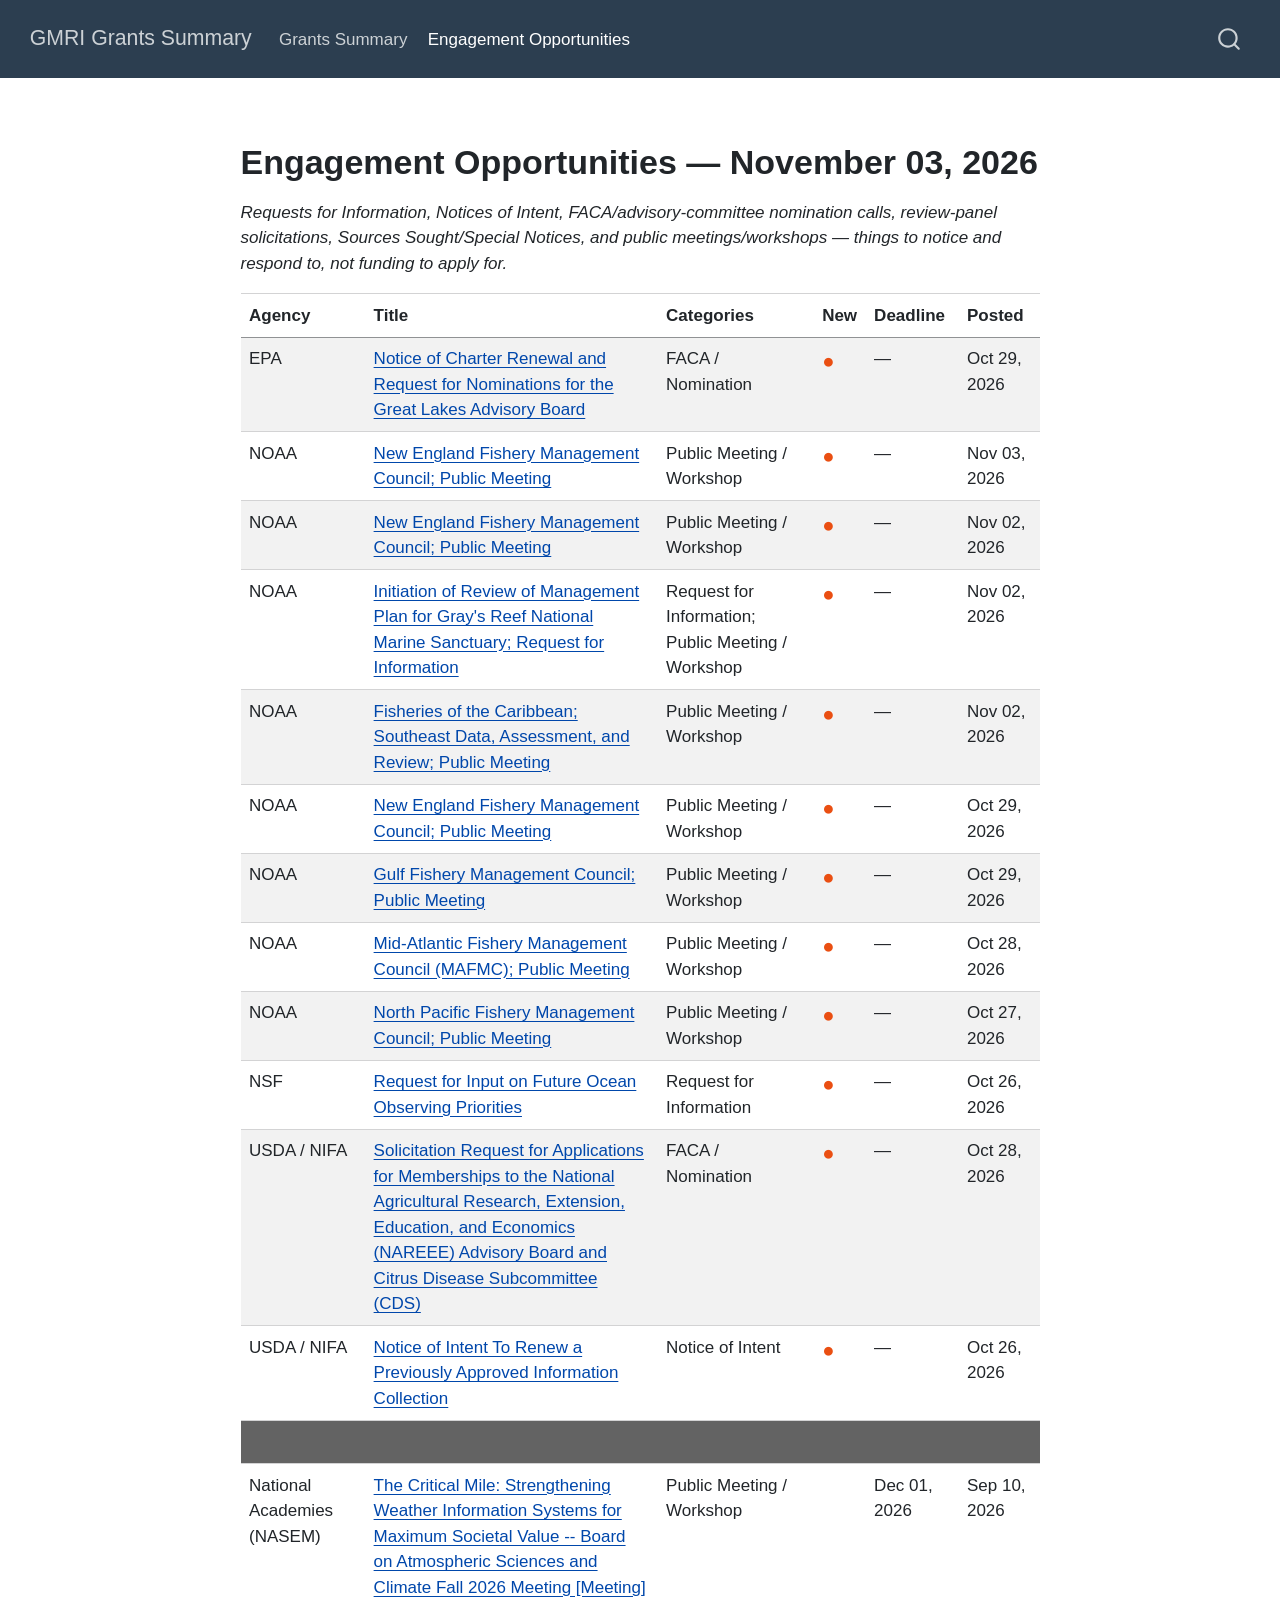
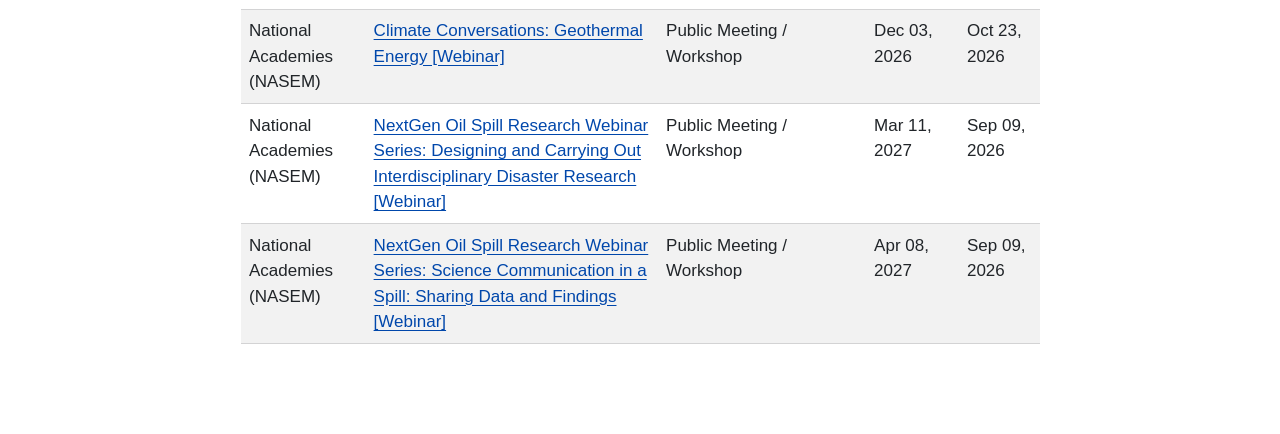
<file: docs/index.html>
<html xmlns="http://www.w3.org/1999/xhtml">    
  <head>      
    <title>Redirect to Engagement_Report.html</title>      
    <meta http-equiv="refresh" content="0;URL='Engagement_Report.html'" />    
  </head>    
  <body> 
  </body>  
</html>
</file>
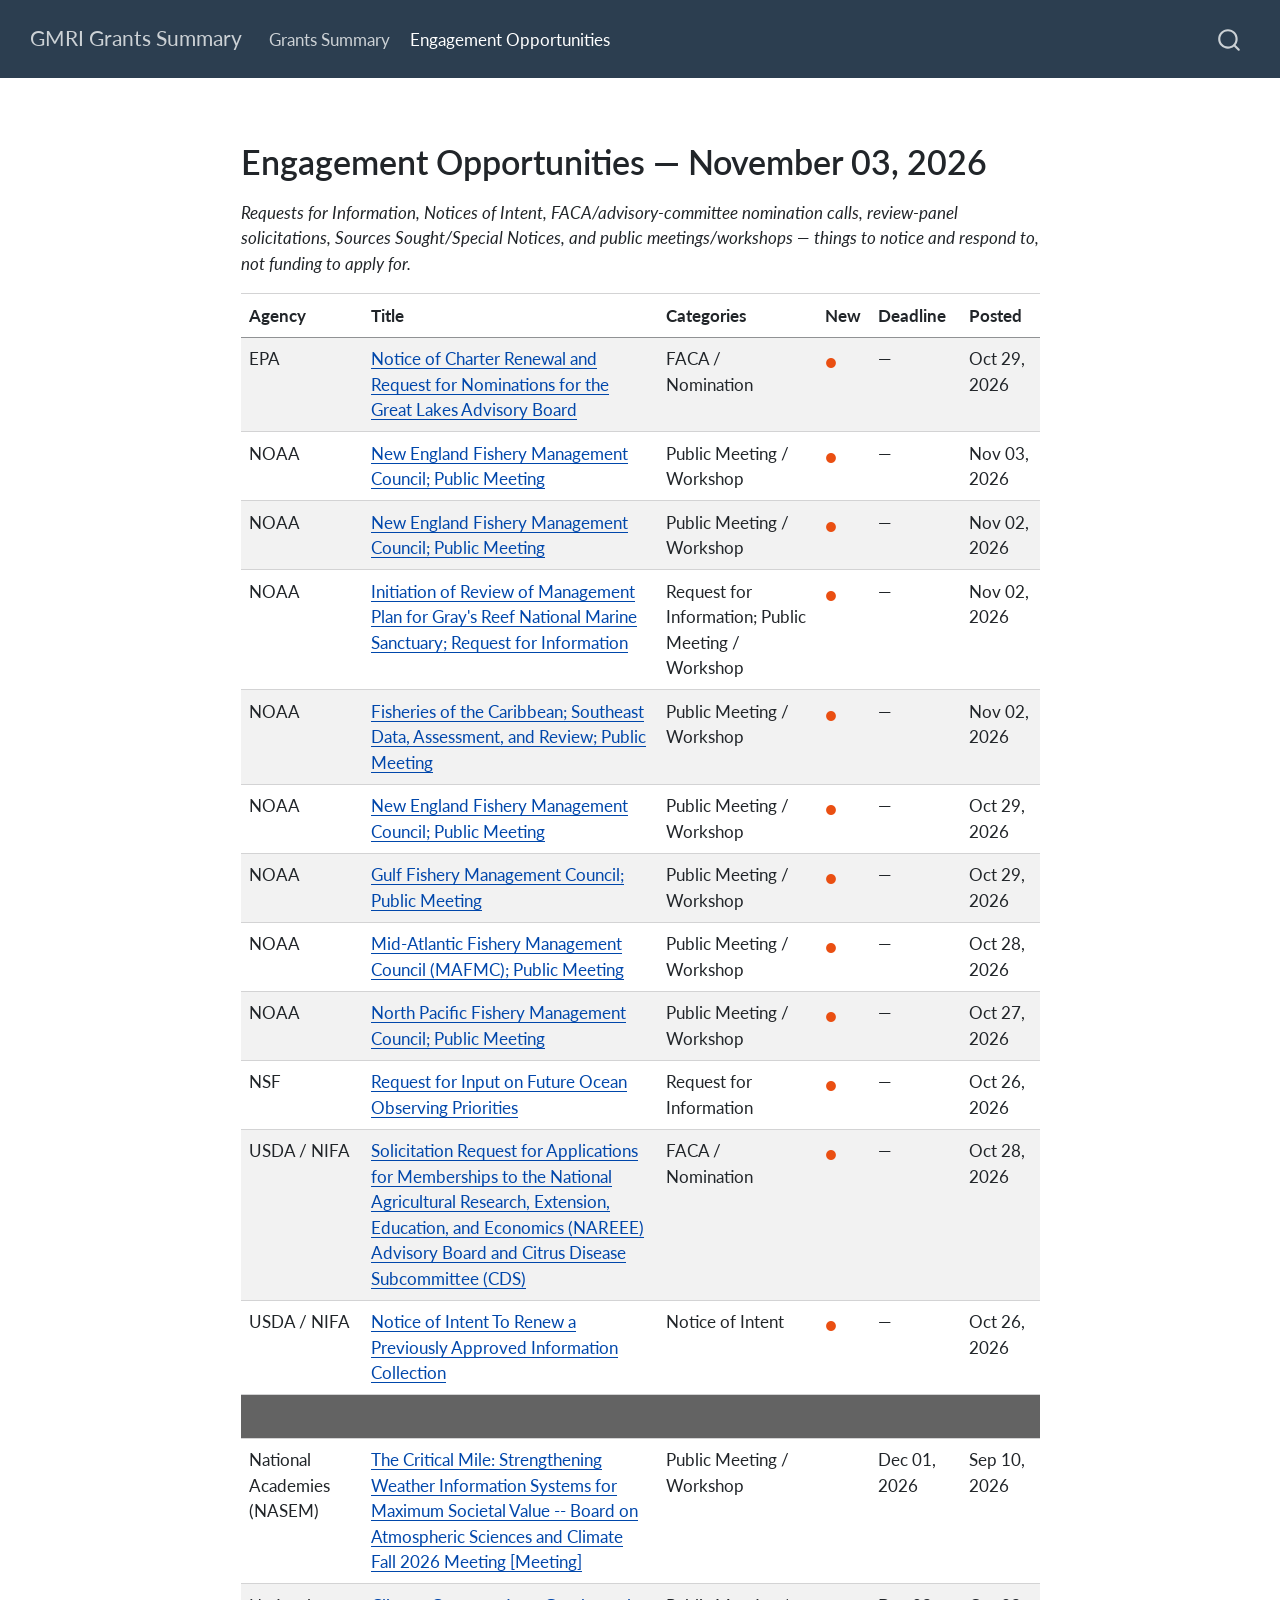
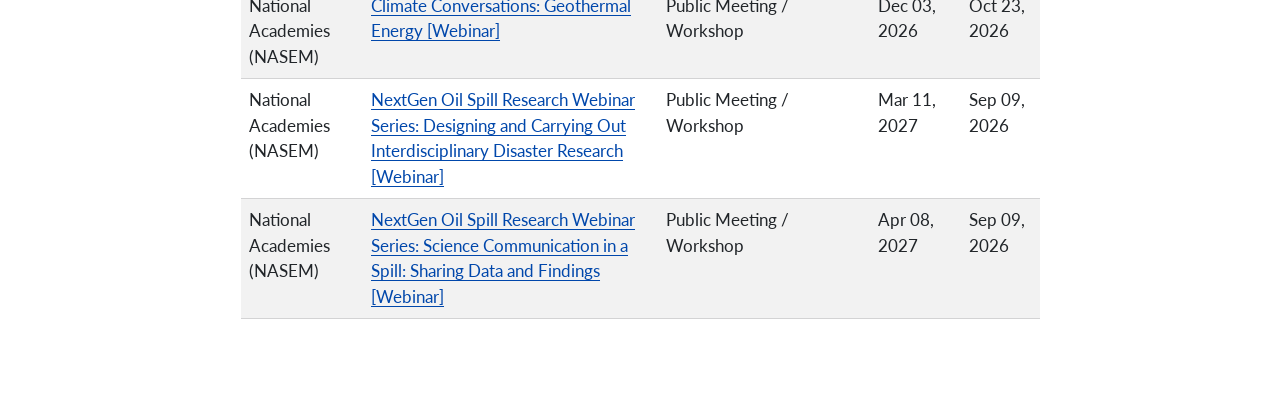
<file: docs/Engagement_Report.html>
<!DOCTYPE html>
<html xmlns="http://www.w3.org/1999/xhtml" lang="en" xml:lang="en"><head>

<meta charset="utf-8">
<meta name="generator" content="quarto-1.11.9">

<meta name="viewport" content="width=device-width, initial-scale=1.0, user-scalable=yes">


<title>engagement_report – GMRI Grants Summary</title>
<style>
/* Default styles provided by pandoc.
** See https://pandoc.org/MANUAL.html#variables-for-html for config info.
*/
span.smallcaps{font-variant: small-caps;}
div.columns{display: flex; gap: 1.5em;}
div.column{flex: auto;}
@media screen {
div.columns{gap: min(4vw, 1.5em);}
div.column{overflow-x: auto;}
}
div.hanging-indent{margin-left: 1.5em; text-indent: -1.5em;}
ul.task-list{list-style: none;}
ul.task-list li input[type="checkbox"] {
  width: 0.8em;
  margin: 0 0.8em 0.2em -1em; /* quarto-specific, see https://github.com/quarto-dev/quarto-cli/issues/4556 */ 
  vertical-align: middle;
}
</style>


<script src="site_libs/quarto-nav/quarto-nav.js"></script>
<script src="site_libs/quarto-nav/headroom.min.js"></script>
<script src="site_libs/clipboard/clipboard.min.js"></script>
<script src="site_libs/quarto-search/autocomplete.umd.js"></script>
<script src="site_libs/quarto-search/fuse.min.js"></script>
<script src="site_libs/quarto-search/quarto-search.js"></script>
<meta name="quarto:offset" content="./">
<script src="site_libs/quarto-html/quarto.js" type="module"></script>
<script src="site_libs/quarto-html/tabsets/tabsets.js" type="module"></script>
<script src="site_libs/quarto-html/scrollable-regions/scrollable-regions.js" type="module"></script>
<script src="site_libs/quarto-html/popper.min.js"></script>
<script src="site_libs/quarto-html/tippy.umd.min.js"></script>
<script src="site_libs/quarto-html/anchor.min.js"></script>
<link href="site_libs/quarto-html/tippy.css" rel="stylesheet">
<link href="site_libs/quarto-html/quarto-syntax-highlighting-63b5708e65d6cd79cd7618c58d0c21e7.css" rel="stylesheet" id="quarto-text-highlighting-styles">
<script src="site_libs/bootstrap/bootstrap.min.js"></script>
<link href="site_libs/bootstrap/bootstrap-icons.css" rel="stylesheet">
<link href="site_libs/bootstrap/bootstrap-3c9acb114ee04208792e58c900d659a5.min.css" rel="stylesheet" append-hash="true" id="quarto-bootstrap" data-mode="light">
<script id="quarto-search-options" type="application/json">{
  "location": "navbar",
  "copy-button": false,
  "collapse-after": 3,
  "panel-placement": "end",
  "type": "overlay",
  "limit": 50,
  "keyboard-shortcut": [
    "f",
    "/",
    "s"
  ],
  "show-item-context": false,
  "language": {
    "search-no-results-text": "No results",
    "search-matching-documents-text": "matching documents",
    "search-copy-link-title": "Copy link to search",
    "search-hide-matches-text": "Hide additional matches",
    "search-more-match-text": "more match in this document",
    "search-more-matches-text": "more matches in this document",
    "search-clear-button-title": "Clear",
    "search-text-placeholder": "",
    "search-detached-cancel-button-title": "Cancel",
    "search-submit-button-title": "Submit",
    "search-label": "Search"
  }
}</script>
<script src="site_libs/kePrint-0.0.1/kePrint.js"></script>
<link href="site_libs/lightable-0.0.1/lightable.css" rel="stylesheet">
<link href="site_libs/pagedtable-1.1/css/pagedtable.css" rel="stylesheet">
<script src="site_libs/pagedtable-1.1/js/pagedtable.js"></script>


</head>

<body class="nav-fixed fullcontent quarto-light"><a id="quarto-skip-link" class="visually-hidden-focusable" href="#quarto-document-content">Skip to main content</a>

<div id="quarto-search-results"></div>
  <header id="quarto-header" class="headroom fixed-top">
    <nav class="navbar navbar-expand-lg " data-bs-theme="dark" aria-label="Site">
      <div class="navbar-container container-fluid">
      <div class="navbar-brand-container mx-auto">
    <a class="navbar-brand" href="./index.html">
    <span class="navbar-title">GMRI Grants Summary</span>
    </a>
  </div>
          <button class="navbar-toggler" type="button" data-bs-toggle="collapse" data-bs-target="#navbarCollapse" aria-controls="navbarCollapse" aria-expanded="false" aria-label="Toggle navigation" onclick="if (window.quartoToggleHeadroom) { window.quartoToggleHeadroom(); }">
  <span class="navbar-toggler-icon"></span>
</button>
          <div class="collapse navbar-collapse" id="navbarCollapse">
            <ul class="navbar-nav navbar-nav-scroll me-auto">
  <li class="nav-item">
    <a class="nav-link" href="./Opportunity_Report.html"> 
<span class="menu-text">Grants Summary</span></a>
  </li>  
  <li class="nav-item">
    <a class="nav-link active" href="./Engagement_Report.html" aria-current="page"> 
<span class="menu-text">Engagement Opportunities</span></a>
  </li>  
</ul>
          </div> <!-- /navcollapse -->
            <div class="quarto-navbar-tools">
</div>
            <div id="quarto-search" class="" title="Search"></div>
      </div> <!-- /container-fluid -->
    </nav>
</header>
<!-- content -->
<div id="quarto-content" class="quarto-container page-columns page-rows-contents page-layout-article page-navbar">
<!-- sidebar -->
<!-- margin-sidebar -->
    
<!-- main -->
<main class="content" id="quarto-document-content" tabindex="-1"><header id="title-block-header" class="quarto-title-block"></header>




<section id="engagement-opportunities-november-03-2026" class="level1">
<h1>Engagement Opportunities — November 03, 2026</h1>
<p><em>Requests for Information, Notices of Intent, FACA/advisory-committee nomination calls, review-panel solicitations, Sources Sought/Special Notices, and public meetings/workshops — things to notice and respond to, not funding to apply for.</em></p>
<table class="table table-striped caption-top">
<thead>
<tr class="header">
<th style="text-align: left;" data-quarto-table-cell-role="th">Agency</th>
<th style="text-align: left;" data-quarto-table-cell-role="th">Title</th>
<th style="text-align: left;" data-quarto-table-cell-role="th">Categories</th>
<th style="text-align: left;" data-quarto-table-cell-role="th">New</th>
<th style="text-align: left;" data-quarto-table-cell-role="th">Deadline</th>
<th style="text-align: left;" data-quarto-table-cell-role="th">Posted</th>
</tr>
</thead>
<tbody>
<tr class="odd">
<td style="text-align: left;">EPA</td>
<td style="text-align: left;"><a href="https://www.federalregister.gov/documents/2026/10/29/2026-22059/notice-of-charter-renewal-and-request-for-nominations-for-the-great-lakes-advisory-board" style="color:#0047AB;">Notice of Charter Renewal and Request for Nominations for the Great Lakes Advisory Board</a></td>
<td style="text-align: left;">FACA / Nomination</td>
<td style="text-align: left;"><span style="color:#ea4f12;font-size:1.2em;">●</span></td>
<td style="text-align: left;">—</td>
<td style="text-align: left;">Oct 29, 2026</td>
</tr>
<tr class="even">
<td style="text-align: left;">NOAA</td>
<td style="text-align: left;"><a href="https://www.federalregister.gov/documents/2026/11/03/2026-22416/new-england-fishery-management-council-public-meeting" style="color:#0047AB;">New England Fishery Management Council; Public Meeting</a></td>
<td style="text-align: left;">Public Meeting / Workshop</td>
<td style="text-align: left;"><span style="color:#ea4f12;font-size:1.2em;">●</span></td>
<td style="text-align: left;">—</td>
<td style="text-align: left;">Nov 03, 2026</td>
</tr>
<tr class="odd">
<td style="text-align: left;">NOAA</td>
<td style="text-align: left;"><a href="https://www.federalregister.gov/documents/2026/11/02/2026-22327/new-england-fishery-management-council-public-meeting" style="color:#0047AB;">New England Fishery Management Council; Public Meeting</a></td>
<td style="text-align: left;">Public Meeting / Workshop</td>
<td style="text-align: left;"><span style="color:#ea4f12;font-size:1.2em;">●</span></td>
<td style="text-align: left;">—</td>
<td style="text-align: left;">Nov 02, 2026</td>
</tr>
<tr class="even">
<td style="text-align: left;">NOAA</td>
<td style="text-align: left;"><a href="https://www.federalregister.gov/documents/2026/11/02/2026-22287/initiation-of-review-of-management-plan-for-grays-reef-national-marine-sanctuary-request-for" style="color:#0047AB;">Initiation of Review of Management Plan for Gray's Reef National Marine Sanctuary; Request for Information</a></td>
<td style="text-align: left;">Request for Information; Public Meeting / Workshop</td>
<td style="text-align: left;"><span style="color:#ea4f12;font-size:1.2em;">●</span></td>
<td style="text-align: left;">—</td>
<td style="text-align: left;">Nov 02, 2026</td>
</tr>
<tr class="odd">
<td style="text-align: left;">NOAA</td>
<td style="text-align: left;"><a href="https://www.federalregister.gov/documents/2026/11/02/2026-22246/fisheries-of-the-caribbean-southeast-data-assessment-and-review-public-meeting" style="color:#0047AB;">Fisheries of the Caribbean; Southeast Data, Assessment, and Review; Public Meeting</a></td>
<td style="text-align: left;">Public Meeting / Workshop</td>
<td style="text-align: left;"><span style="color:#ea4f12;font-size:1.2em;">●</span></td>
<td style="text-align: left;">—</td>
<td style="text-align: left;">Nov 02, 2026</td>
</tr>
<tr class="even">
<td style="text-align: left;">NOAA</td>
<td style="text-align: left;"><a href="https://www.federalregister.gov/documents/2026/10/29/2026-22107/new-england-fishery-management-council-public-meeting" style="color:#0047AB;">New England Fishery Management Council; Public Meeting</a></td>
<td style="text-align: left;">Public Meeting / Workshop</td>
<td style="text-align: left;"><span style="color:#ea4f12;font-size:1.2em;">●</span></td>
<td style="text-align: left;">—</td>
<td style="text-align: left;">Oct 29, 2026</td>
</tr>
<tr class="odd">
<td style="text-align: left;">NOAA</td>
<td style="text-align: left;"><a href="https://www.federalregister.gov/documents/2026/10/29/2026-22033/gulf-fishery-management-council-public-meeting" style="color:#0047AB;">Gulf Fishery Management Council; Public Meeting</a></td>
<td style="text-align: left;">Public Meeting / Workshop</td>
<td style="text-align: left;"><span style="color:#ea4f12;font-size:1.2em;">●</span></td>
<td style="text-align: left;">—</td>
<td style="text-align: left;">Oct 29, 2026</td>
</tr>
<tr class="even">
<td style="text-align: left;">NOAA</td>
<td style="text-align: left;"><a href="https://www.federalregister.gov/documents/2026/10/28/2026-21988/mid-atlantic-fishery-management-council-mafmc-public-meeting" style="color:#0047AB;">Mid-Atlantic Fishery Management Council (MAFMC); Public Meeting</a></td>
<td style="text-align: left;">Public Meeting / Workshop</td>
<td style="text-align: left;"><span style="color:#ea4f12;font-size:1.2em;">●</span></td>
<td style="text-align: left;">—</td>
<td style="text-align: left;">Oct 28, 2026</td>
</tr>
<tr class="odd">
<td style="text-align: left;">NOAA</td>
<td style="text-align: left;"><a href="https://www.federalregister.gov/documents/2026/10/27/2026-21872/north-pacific-fishery-management-council-public-meeting" style="color:#0047AB;">North Pacific Fishery Management Council; Public Meeting</a></td>
<td style="text-align: left;">Public Meeting / Workshop</td>
<td style="text-align: left;"><span style="color:#ea4f12;font-size:1.2em;">●</span></td>
<td style="text-align: left;">—</td>
<td style="text-align: left;">Oct 27, 2026</td>
</tr>
<tr class="even">
<td style="text-align: left;">NSF</td>
<td style="text-align: left;"><a href="https://www.nsf.gov/funding/information/dcl-request-input-future-ocean-observing-priorities" style="color:#0047AB;">Request for Input on Future Ocean Observing Priorities</a></td>
<td style="text-align: left;">Request for Information</td>
<td style="text-align: left;"><span style="color:#ea4f12;font-size:1.2em;">●</span></td>
<td style="text-align: left;">—</td>
<td style="text-align: left;">Oct 26, 2026</td>
</tr>
<tr class="odd">
<td style="text-align: left;">USDA / NIFA</td>
<td style="text-align: left;"><a href="https://www.federalregister.gov/documents/2026/10/28/2026-21947/solicitation-request-for-applications-for-memberships-to-the-national-agricultural-research" style="color:#0047AB;">Solicitation Request for Applications for Memberships to the National Agricultural Research, Extension, Education, and Economics (NAREEE) Advisory Board and Citrus Disease Subcommittee (CDS)</a></td>
<td style="text-align: left;">FACA / Nomination</td>
<td style="text-align: left;"><span style="color:#ea4f12;font-size:1.2em;">●</span></td>
<td style="text-align: left;">—</td>
<td style="text-align: left;">Oct 28, 2026</td>
</tr>
<tr class="even">
<td style="text-align: left;">USDA / NIFA</td>
<td style="text-align: left;"><a href="https://www.federalregister.gov/documents/2026/10/26/2026-21724/notice-of-intent-to-renew-a-previously-approved-information-collection" style="color:#0047AB;">Notice of Intent To Renew a Previously Approved Information Collection</a></td>
<td style="text-align: left;">Notice of Intent</td>
<td style="text-align: left;"><span style="color:#ea4f12;font-size:1.2em;">●</span></td>
<td style="text-align: left;">—</td>
<td style="text-align: left;">Oct 26, 2026</td>
</tr>
<tr class="odd">
<td style="text-align: left; background-color: rgba(104, 104, 104, 1) !important;">&nbsp;</td>
<td style="text-align: left; background-color: rgba(104, 104, 104, 1) !important;">&nbsp;</td>
<td style="text-align: left; background-color: rgba(104, 104, 104, 1) !important;">&nbsp;</td>
<td style="text-align: left; background-color: rgba(104, 104, 104, 1) !important;">&nbsp;</td>
<td style="text-align: left; background-color: rgba(104, 104, 104, 1) !important;">&nbsp;</td>
<td style="text-align: left; background-color: rgba(104, 104, 104, 1) !important;">&nbsp;</td>
</tr>
<tr class="even">
<td style="text-align: left;">National Academies (NASEM)</td>
<td style="text-align: left;"><a href="https://www.nationalacademies.org/units/DELS-BASCPR-21-P-437/event/47288" style="color:#0047AB;">The Critical Mile: Strengthening Weather Information Systems for Maximum Societal Value -- Board on Atmospheric Sciences and Climate Fall 2026 Meeting [Meeting]</a></td>
<td style="text-align: left;">Public Meeting / Workshop</td>
<td style="text-align: left;"></td>
<td style="text-align: left;">Dec 01, 2026</td>
<td style="text-align: left;">Sep 10, 2026</td>
</tr>
<tr class="odd">
<td style="text-align: left;">National Academies (NASEM)</td>
<td style="text-align: left;"><a href="https://www.nationalacademies.org/projects/DELS-BASCPR-21-P-340/event/47473" style="color:#0047AB;">Climate Conversations: Geothermal Energy [Webinar]</a></td>
<td style="text-align: left;">Public Meeting / Workshop</td>
<td style="text-align: left;"></td>
<td style="text-align: left;">Dec 03, 2026</td>
<td style="text-align: left;">Oct 23, 2026</td>
</tr>
<tr class="even">
<td style="text-align: left;">National Academies (NASEM)</td>
<td style="text-align: left;"><a href="https://www.nationalacademies.org/projects/GULF-GULFEO-25-03/event/47285" style="color:#0047AB;">NextGen Oil Spill Research Webinar Series: Designing and Carrying Out Interdisciplinary Disaster Research [Webinar]</a></td>
<td style="text-align: left;">Public Meeting / Workshop</td>
<td style="text-align: left;"></td>
<td style="text-align: left;">Mar 11, 2027</td>
<td style="text-align: left;">Sep 09, 2026</td>
</tr>
<tr class="odd">
<td style="text-align: left;">National Academies (NASEM)</td>
<td style="text-align: left;"><a href="https://www.nationalacademies.org/projects/GULF-GULFEO-25-03/event/47286" style="color:#0047AB;">NextGen Oil Spill Research Webinar Series: Science Communication in a Spill: Sharing Data and Findings [Webinar]</a></td>
<td style="text-align: left;">Public Meeting / Workshop</td>
<td style="text-align: left;"></td>
<td style="text-align: left;">Apr 08, 2027</td>
<td style="text-align: left;">Sep 09, 2026</td>
</tr>
</tbody>
</table>


</section>

</main> <!-- /main -->
<script id="quarto-html-after-body" type="application/javascript">
  window.document.addEventListener("DOMContentLoaded", function (event) {
    const icon = "";
    const anchorJS = new window.AnchorJS();
    anchorJS.options = {
      placement: 'right',
      icon: icon
    };
    anchorJS.add('.anchored');
    const isCodeAnnotation = (el) => {
      for (const clz of el.classList) {
        if (clz.startsWith('code-annotation-')) {                     
          return true;
        }
      }
      return false;
    }
    const onCopySuccess = function(e) {
      // button target
      const button = e.trigger;
      // don't keep focus
      button.blur();
      // flash "checked"
      button.classList.add('code-copy-button-checked');
      var currentTitle = button.getAttribute("title");
      button.setAttribute("title", "Copied!");
      let tooltip;
      if (window.bootstrap) {
        button.setAttribute("data-bs-toggle", "tooltip");
        button.setAttribute("data-bs-placement", "left");
        button.setAttribute("data-bs-title", "Copied!");
        tooltip = new bootstrap.Tooltip(button, 
          { trigger: "manual", 
            customClass: "code-copy-button-tooltip",
            offset: [0, -8]});
        tooltip.show();    
      }
      setTimeout(function() {
        if (tooltip) {
          tooltip.hide();
          button.removeAttribute("data-bs-title");
          button.removeAttribute("data-bs-toggle");
          button.removeAttribute("data-bs-placement");
        }
        button.setAttribute("title", currentTitle);
        button.classList.remove('code-copy-button-checked');
      }, 1000);
      // clear code selection
      e.clearSelection();
    }
    const getTextToCopy = function(trigger) {
      const outerScaffold = trigger.parentElement.cloneNode(true);
      const codeEl = outerScaffold.querySelector('code');
      for (const childEl of codeEl.children) {
        if (isCodeAnnotation(childEl)) {
          childEl.remove();
        }
      }
      return codeEl.innerText;
    }
    const clipboard = new window.ClipboardJS('.code-copy-button:not([data-in-quarto-modal])', {
      text: getTextToCopy
    });
    clipboard.on('success', onCopySuccess);
    if (window.document.getElementById('quarto-embedded-source-code-modal')) {
      const clipboardModal = new window.ClipboardJS('.code-copy-button[data-in-quarto-modal]', {
        text: getTextToCopy,
        container: window.document.getElementById('quarto-embedded-source-code-modal')
      });
      clipboardModal.on('success', onCopySuccess);
    }
      var localhostRegex = new RegExp(/^(?:http|https):\/\/localhost\:?[0-9]*\//);
      var mailtoRegex = new RegExp(/^mailto:/);
        var filterRegex = new RegExp('/' + window.location.host + '/');
      var isInternal = (href) => {
          return filterRegex.test(href) || localhostRegex.test(href) || mailtoRegex.test(href);
      }
      // Inspect non-navigation links and adorn them if external
      window.quartoDecorateExternalLinks = function (root) {
     var links = (root || window.document).querySelectorAll('a[href]:not(.nav-link):not(.navbar-brand):not(.toc-action):not(.sidebar-link):not(.sidebar-item-toggle):not(.pagination-link):not(.no-external):not([aria-hidden]):not(.dropdown-item):not(.quarto-navigation-tool):not(.about-link)');
      for (var i=0; i<links.length; i++) {
        const link = links[i];
        if (!isInternal(link.href)) {
          // undo the damage that might have been done by quarto-nav.js in the case of
          // links that we want to consider external
          if (link.dataset.originalHref !== undefined) {
            link.href = link.dataset.originalHref;
          }
          if (!link.classList.contains('no-external-icon')) {
          }
        }
      }
      };
      window.quartoDecorateExternalLinks(window.document);
    // Esc closes the popup (WCAG 1.4.13) and focus leaving both trigger and
    // popup closes it (WCAG 2.4.11); tippy handles neither for interactive popups.
    const hideOnEscAndFocusOut = {
      name: 'hideOnEscAndFocusOut',
      defaultValue: true,
      fn(instance) {
        const dismiss = () => {
          // A show scheduled by the trigger delay would otherwise reopen it
          instance.clearDelayTimeouts();
          instance.hide();
        };
        const onKeyDown = (event) => {
          if (event.key !== 'Escape') {
            return;
          }
          // Keep Esc from also reaching page handlers (e.g. reveal.js overview),
          // except an open reveal.js slide menu, which Esc should close too.
          // The menu handles keys only when its keyboard option is on.
          const menuHandlesEsc = window.Reveal?.getPlugin?.('menu')?.isOpen() &&
            window.Reveal.getConfig().menu?.keyboard !== false;
          if (!menuHandlesEsc) {
            event.stopPropagation();
          }
          if (instance.popper.contains(window.document.activeElement)) {
            // Disabled while refocusing so the focus trigger does not reopen it
            instance.disable();
            instance.reference.focus();
            instance.enable();
          }
          dismiss();
        };
        const onFocusOut = (event) => {
          const target = event.relatedTarget;
          if (target && !instance.reference.contains(target) &&
              !instance.popper.contains(target)) {
            dismiss();
          }
        };
        // On the trigger too: a click trigger (code-annotations: select) has no
        // blur handling. Attached for the instance's lifetime so leaving the
        // trigger also cancels a show still pending on the trigger delay.
        instance.reference.addEventListener('focusout', onFocusOut);
        return {
          onShow() {
            window.document.addEventListener('keydown', onKeyDown, true);
            instance.popper.addEventListener('focusout', onFocusOut);
          },
          onHide() {
            window.document.removeEventListener('keydown', onKeyDown, true);
            instance.popper.removeEventListener('focusout', onFocusOut);
          },
          onDestroy() {
            instance.reference.removeEventListener('focusout', onFocusOut);
          },
        };
      },
    };
    function tippyHover(el, contentFn, onTriggerFn, onUntriggerFn) {
      const config = {
        allowHTML: true,
        maxWidth: 500,
        delay: 100,
        arrow: false,
        appendTo: function(el) {
            return el.parentElement;
        },
        interactive: true,
        interactiveBorder: 10,
        theme: 'quarto',
        placement: 'bottom-start',
        plugins: [hideOnEscAndFocusOut],
      };
      if (contentFn) {
        config.content = contentFn;
      }
      if (onTriggerFn) {
        config.onTrigger = onTriggerFn;
      }
      if (onUntriggerFn) {
        config.onUntrigger = onUntriggerFn;
      }
      window.tippy(el, config); 
    }
    const noterefs = window.document.querySelectorAll('a[role="doc-noteref"]');
    for (var i=0; i<noterefs.length; i++) {
      const ref = noterefs[i];
      tippyHover(ref, function() {
        // use id or data attribute instead here
        let href = ref.getAttribute('data-footnote-href') || ref.getAttribute('href');
        try { href = new URL(href).hash; } catch {}
        const id = href.replace(/^#\/?/, "");
        const note = window.document.getElementById(id);
        if (note) {
          return note.innerHTML;
        } else {
          return "";
        }
      });
    }
    const xrefs = window.document.querySelectorAll('a.quarto-xref');
    const processXRef = (id, note) => {
      // Strip column container classes
      const stripColumnClz = (el) => {
        el.classList.remove("page-full", "page-columns");
        if (el.children) {
          for (const child of el.children) {
            stripColumnClz(child);
          }
        }
      }
      stripColumnClz(note)
      if (id === null || id.startsWith('sec-')) {
        // Special case sections, only their first couple elements
        const container = document.createElement("div");
        if (note.children && note.children.length > 2) {
          container.appendChild(note.children[0].cloneNode(true));
          for (let i = 1; i < note.children.length; i++) {
            const child = note.children[i];
            if (child.tagName === "P" && child.innerText === "") {
              continue;
            } else {
              container.appendChild(child.cloneNode(true));
              break;
            }
          }
          if (window.Quarto?.typesetMath) {
            window.Quarto.typesetMath(container);
          }
          return container.innerHTML
        } else {
          if (window.Quarto?.typesetMath) {
            window.Quarto.typesetMath(note);
          }
          return note.innerHTML;
        }
      } else {
        // Remove any anchor links if they are present
        const anchorLink = note.querySelector('a.anchorjs-link');
        if (anchorLink) {
          anchorLink.remove();
        }
        if (window.Quarto?.typesetMath) {
          window.Quarto.typesetMath(note);
        }
        if (note.classList.contains("callout")) {
          return note.outerHTML;
        } else {
          return note.innerHTML;
        }
      }
    }
    for (var i=0; i<xrefs.length; i++) {
      const xref = xrefs[i];
      tippyHover(xref, undefined, function(instance) {
        instance.disable();
        let url = xref.getAttribute('href');
        let hash = undefined; 
        if (url.startsWith('#')) {
          hash = url;
        } else {
          try { hash = new URL(url).hash; } catch {}
        }
        if (hash) {
          const id = hash.replace(/^#\/?/, "");
          const note = window.document.getElementById(id);
          if (note !== null) {
            try {
              const html = processXRef(id, note.cloneNode(true));
              instance.setContent(html);
            } finally {
              instance.enable();
              instance.show();
            }
          } else {
            // See if we can fetch this
            fetch(url.split('#')[0])
            .then(res => res.text())
            .then(html => {
              const parser = new DOMParser();
              const htmlDoc = parser.parseFromString(html, "text/html");
              const note = htmlDoc.getElementById(id);
              if (note !== null) {
                const html = processXRef(id, note);
                instance.setContent(html);
              } 
            }).finally(() => {
              instance.enable();
              instance.show();
            });
          }
        } else {
          // See if we can fetch a full url (with no hash to target)
          // This is a special case and we should probably do some content thinning / targeting
          fetch(url)
          .then(res => res.text())
          .then(html => {
            const parser = new DOMParser();
            const htmlDoc = parser.parseFromString(html, "text/html");
            const note = htmlDoc.querySelector('main.content');
            if (note !== null) {
              // This should only happen for chapter cross references
              // (since there is no id in the URL)
              // remove the first header
              if (note.children.length > 0 && note.children[0].tagName === "HEADER") {
                note.children[0].remove();
              }
              const html = processXRef(null, note);
              instance.setContent(html);
            } 
          }).finally(() => {
            instance.enable();
            instance.show();
          });
        }
      }, function(instance) {
      });
    }
        let selectedAnnoteEl;
        const selectorForAnnotation = ( cell, annotation) => {
          let cellAttr = 'data-code-cell="' + cell + '"';
          let lineAttr = 'data-code-annotation="' +  annotation + '"';
          const selector = 'span[' + cellAttr + '][' + lineAttr + ']';
          return selector;
        }
        const selectCodeLines = (annoteEl) => {
          const doc = window.document;
          const targetCell = annoteEl.getAttribute("data-target-cell");
          const targetAnnotation = annoteEl.getAttribute("data-target-annotation");
          const annoteSpan = window.document.querySelector(selectorForAnnotation(targetCell, targetAnnotation));
          const lines = annoteSpan.getAttribute("data-code-lines").split(",");
          const lineIds = lines.map((line) => {
            return targetCell + "-" + line;
          })
          // Each band is positioned against its own containing block, which is
          // not the offsetParent of the lines, so place it from client rects.
          const placeBand = (band, firstEl, lastEl, codeBlock) => {
            const container = band.offsetParent;
            if (container === null) {
              return;
            }
            const containerRect = container.getBoundingClientRect();
            // Reveal.js scales slides with a transform, so convert client
            // pixels back to the CSS pixels of the container.
            const scale = containerRect.height / container.offsetHeight || 1;
            const firstRect = firstEl.getBoundingClientRect();
            const lastRect = lastEl.getBoundingClientRect();
            const top = (firstRect.top - containerRect.top) / scale - container.clientTop + container.scrollTop;
            const height = (lastRect.bottom - firstRect.top) / scale;
            band.style.top = top - 2 + "px";
            band.style.height = height + 4 + "px";
            if (codeBlock) {
              // Without the copy button wrapper, the containing block is wider
              // than the code block, so span the code block explicitly.
              const blockRect = codeBlock.getBoundingClientRect();
              band.style.left = (blockRect.left - containerRect.left) / scale - container.clientLeft + container.scrollLeft + "px";
              band.style.width = blockRect.width / scale + "px";
            }
          };
          if (lineIds.length > 0) {
            const el = window.document.getElementById(lineIds[0]);
            const lastEl = window.document.getElementById(lineIds[lineIds.length - 1]);
            const parent = el.parentElement.parentElement;
            // cook up a div (if necessary) and position it
            let div = window.document.getElementById("code-annotation-line-highlight");
            if (div === null) {
              div = window.document.createElement("div");
              div.setAttribute("id", "code-annotation-line-highlight");
              div.style.position = 'absolute';
              parent.appendChild(div);
            }
            placeBand(div, el, lastEl, parent.closest("div.sourceCode") || parent);
            let gutterDiv = window.document.getElementById("code-annotation-line-highlight-gutter");
            if (gutterDiv === null) {
              gutterDiv = window.document.createElement("div");
              gutterDiv.setAttribute("id", "code-annotation-line-highlight-gutter");
              gutterDiv.style.position = 'absolute';
              const codeCell = window.document.getElementById(targetCell);
              const gutter = codeCell.querySelector('.code-annotation-gutter');
              gutter.appendChild(gutterDiv);
            }
            placeBand(gutterDiv, el, lastEl);
            selectedAnnoteEl = annoteEl;
          }
        };
        const unselectCodeLines = () => {
          const elementsIds = ["code-annotation-line-highlight", "code-annotation-line-highlight-gutter"];
          elementsIds.forEach((elId) => {
            const div = window.document.getElementById(elId);
            if (div) {
              div.remove();
            }
          });
          selectedAnnoteEl = undefined;
        };
          // Handle positioning of the toggle
      window.addEventListener(
        "resize",
        throttle(() => {
          elRect = undefined;
          if (selectedAnnoteEl) {
            selectCodeLines(selectedAnnoteEl);
          }
        }, 10)
      );
      function throttle(fn, ms) {
      let throttle = false;
      let timer;
        return (...args) => {
          if(!throttle) { // first call gets through
              fn.apply(this, args);
              throttle = true;
          } else { // all the others get throttled
              if(timer) clearTimeout(timer); // cancel #2
              timer = setTimeout(() => {
                fn.apply(this, args);
                timer = throttle = false;
              }, ms);
          }
        };
      }
        // Attach click handler to the DT
        const annoteDls = window.document.querySelectorAll('dt[data-target-cell]');
        for (const annoteDlNode of annoteDls) {
          annoteDlNode.addEventListener('click', (event) => {
            const clickedEl = event.target;
            if (clickedEl !== selectedAnnoteEl) {
              unselectCodeLines();
              const activeEl = window.document.querySelector('dt[data-target-cell].code-annotation-active');
              if (activeEl) {
                activeEl.classList.remove('code-annotation-active');
              }
              selectCodeLines(clickedEl);
              clickedEl.classList.add('code-annotation-active');
            } else {
              // Unselect the line
              unselectCodeLines();
              clickedEl.classList.remove('code-annotation-active');
            }
          });
        }
    const findCites = (el) => {
      const parentEl = el.parentElement;
      if (parentEl) {
        const cites = parentEl.dataset.cites;
        if (cites) {
          return {
            el,
            cites: cites.split(' ')
          };
        } else {
          return findCites(el.parentElement)
        }
      } else {
        return undefined;
      }
    };
    var bibliorefs = window.document.querySelectorAll('a[role="doc-biblioref"]');
    for (var i=0; i<bibliorefs.length; i++) {
      const ref = bibliorefs[i];
      const citeInfo = findCites(ref);
      if (citeInfo) {
        tippyHover(citeInfo.el, function() {
          var popup = window.document.createElement('div');
          citeInfo.cites.forEach(function(cite) {
            var citeDiv = window.document.createElement('div');
            citeDiv.classList.add('hanging-indent');
            citeDiv.classList.add('csl-entry');
            var biblioDiv = window.document.getElementById('ref-' + cite);
            if (biblioDiv) {
              citeDiv.innerHTML = biblioDiv.innerHTML;
            }
            popup.appendChild(citeDiv);
          });
          return popup.innerHTML;
        });
      }
    }
  });
  </script>
  <script type="application/javascript">
  window.quartoScrollableRegionsLabels = {"code":"Scrollable code","output":"Scrollable output"};
  </script>
</div> <!-- /content -->




</body></html>
</file>
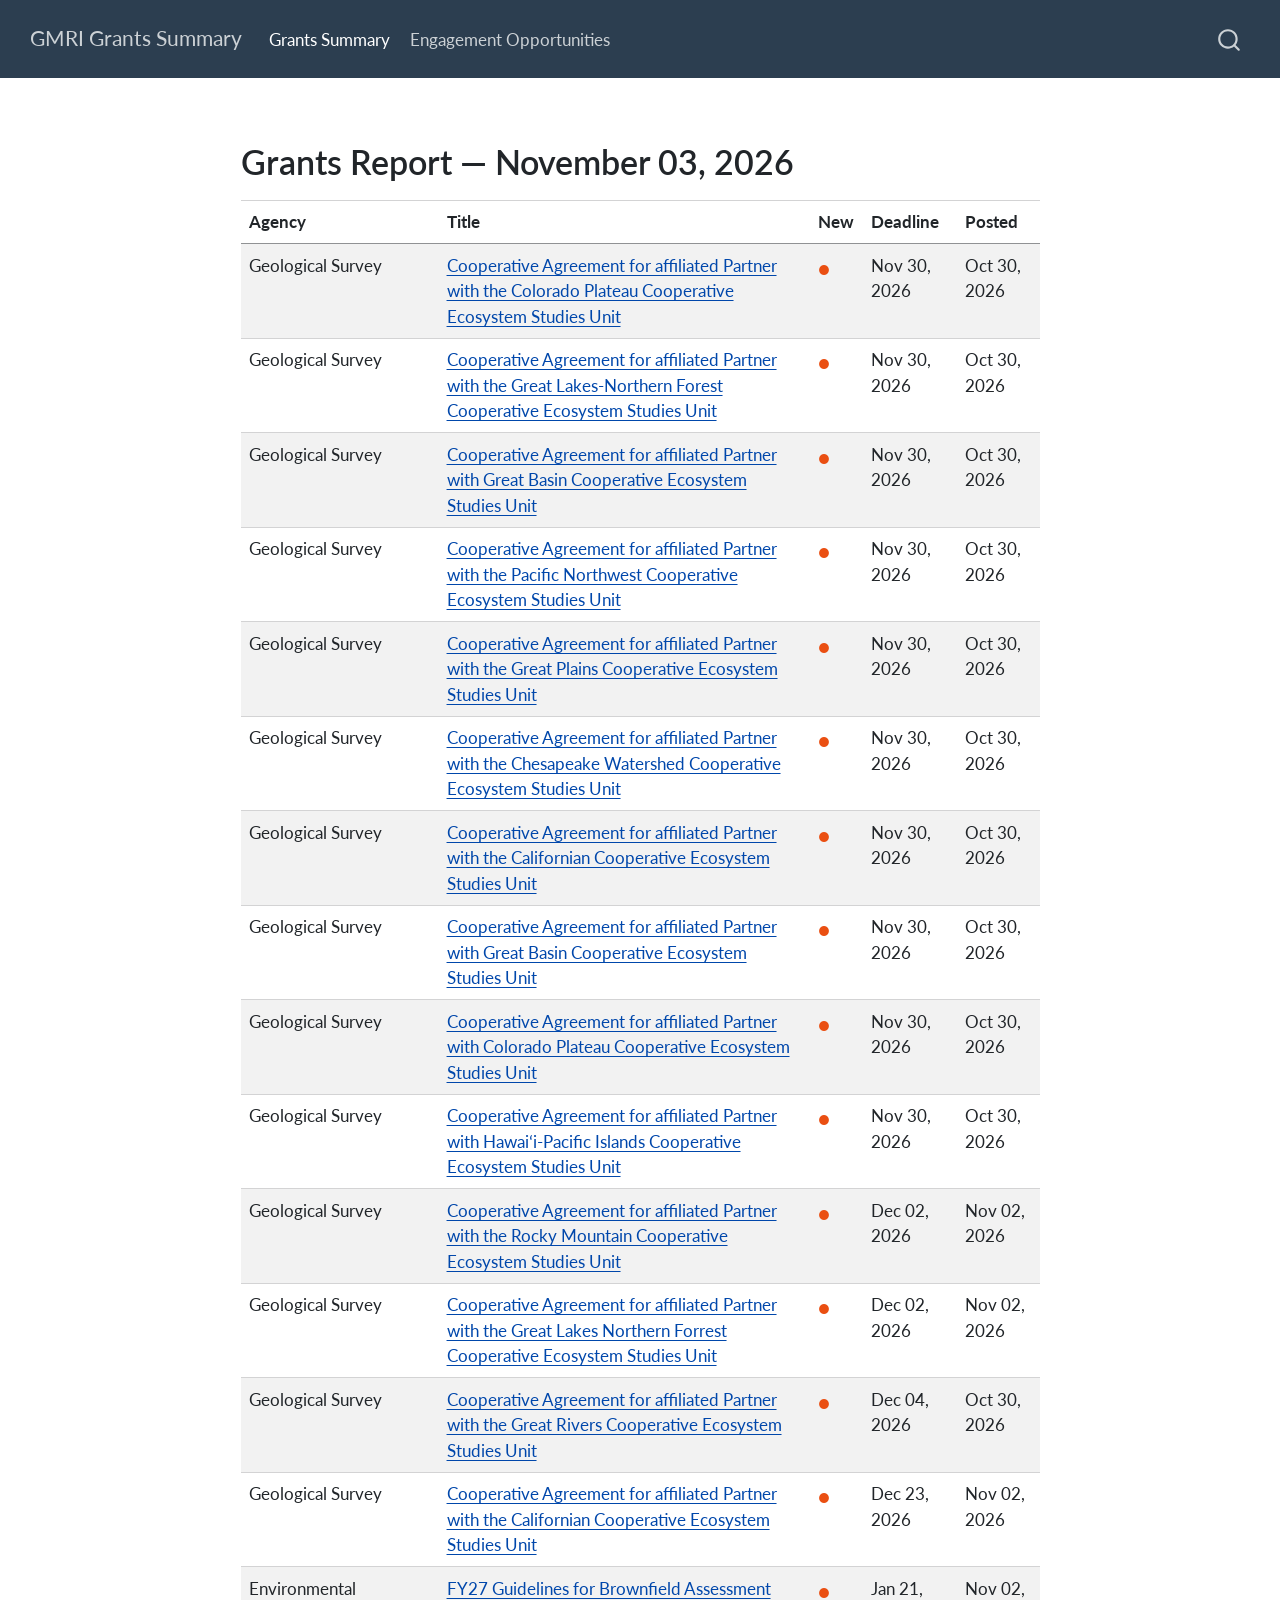
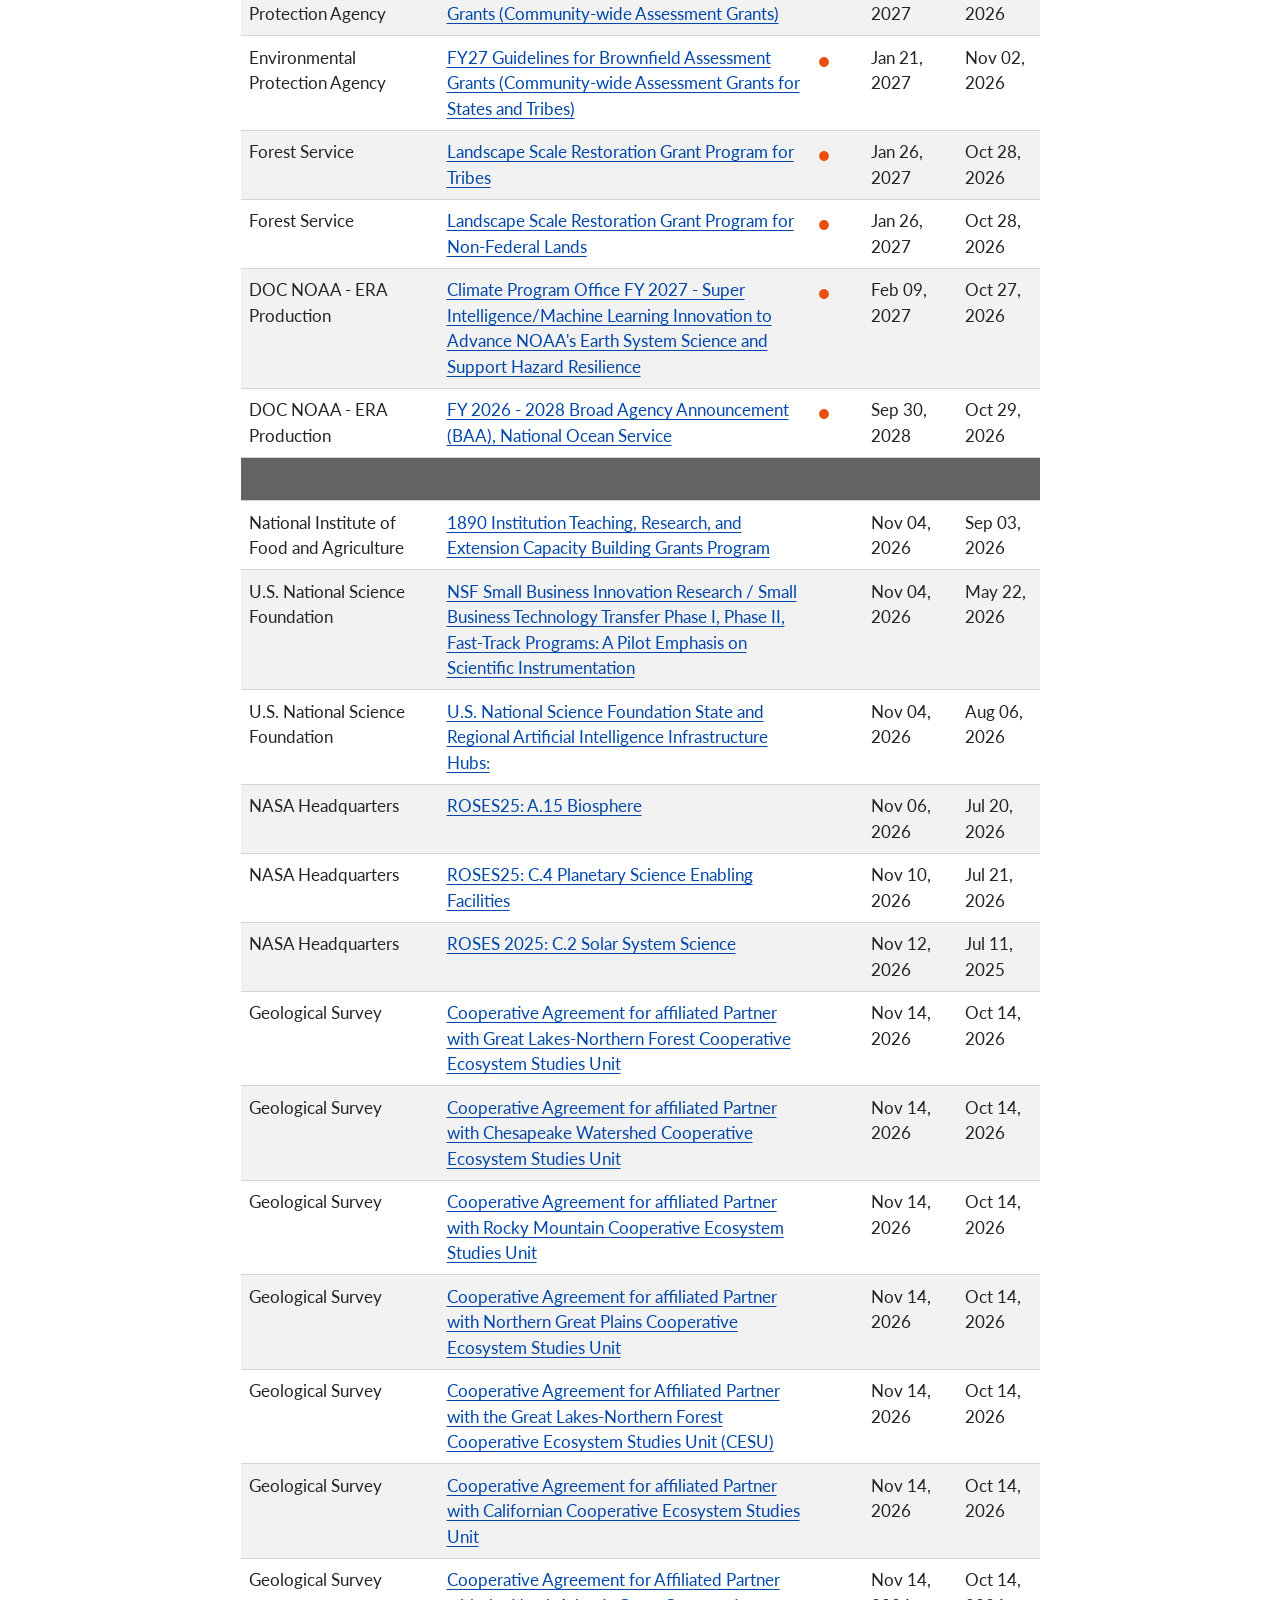
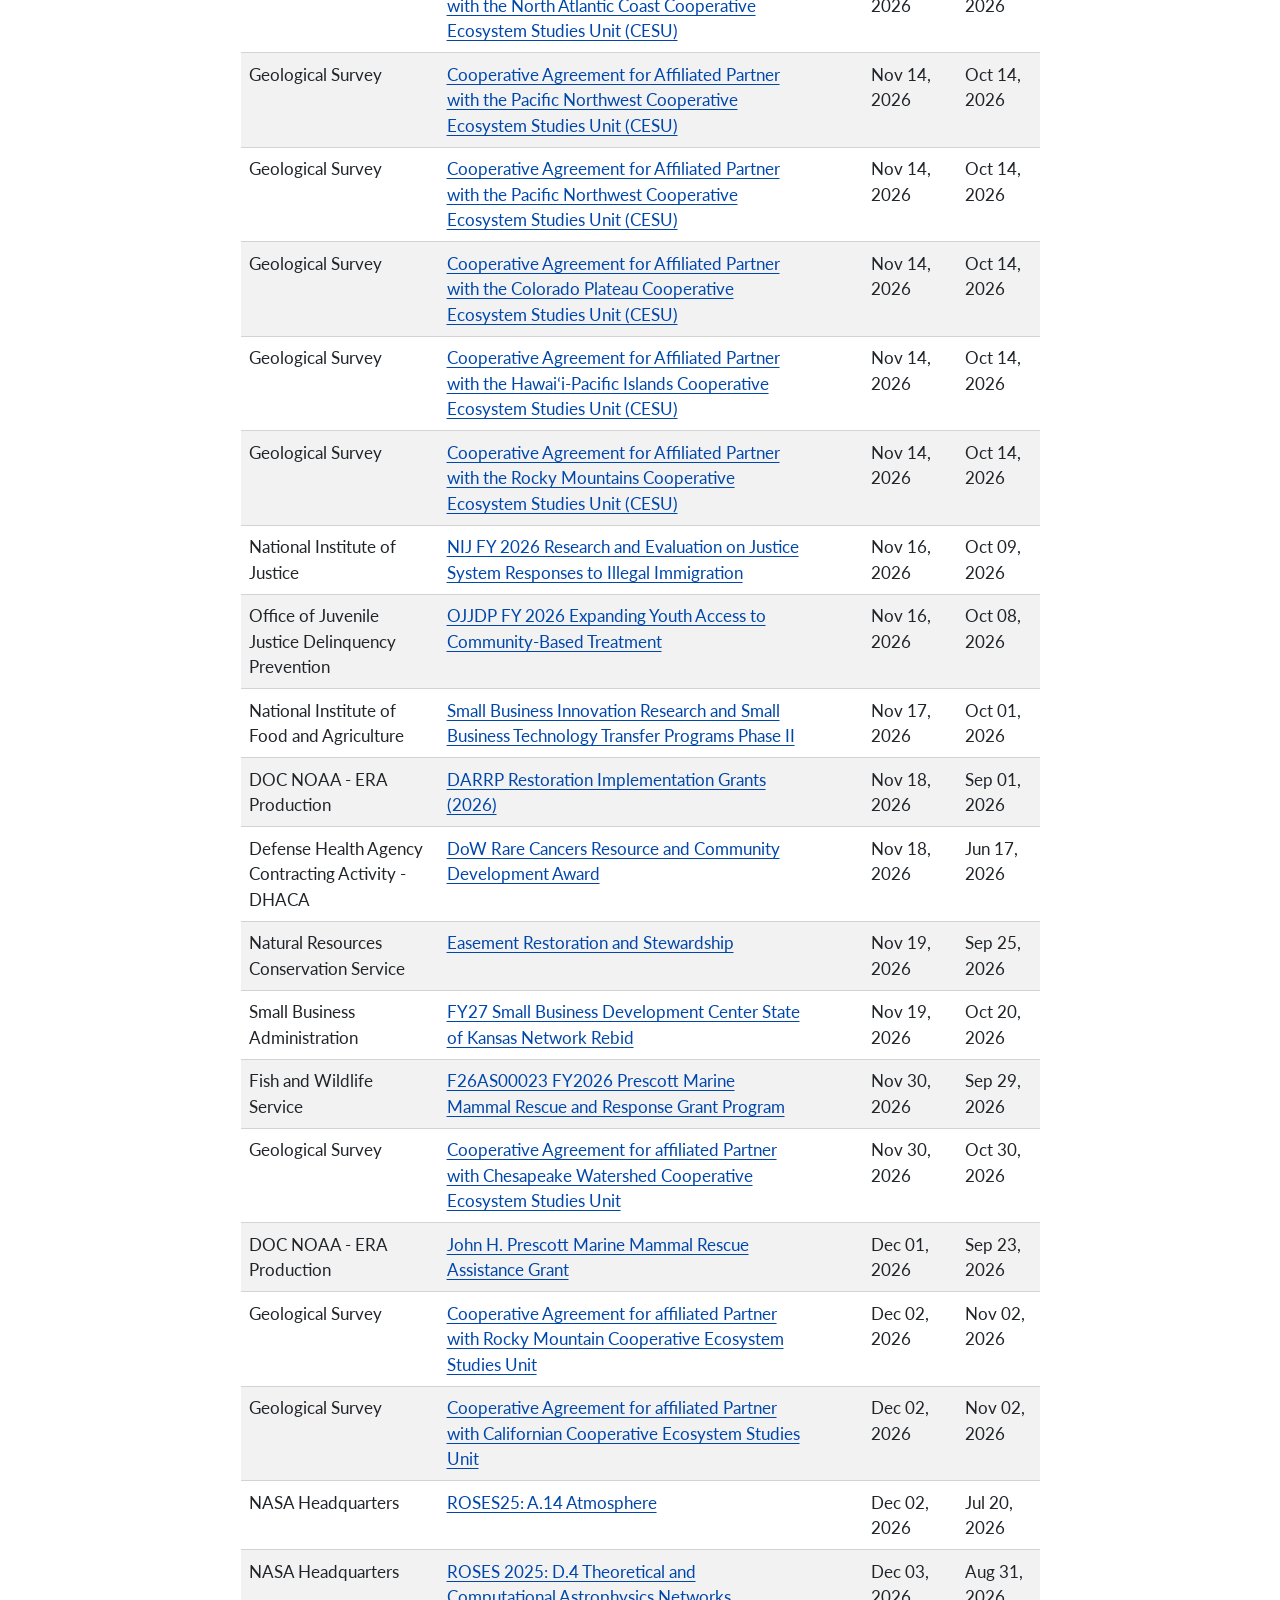
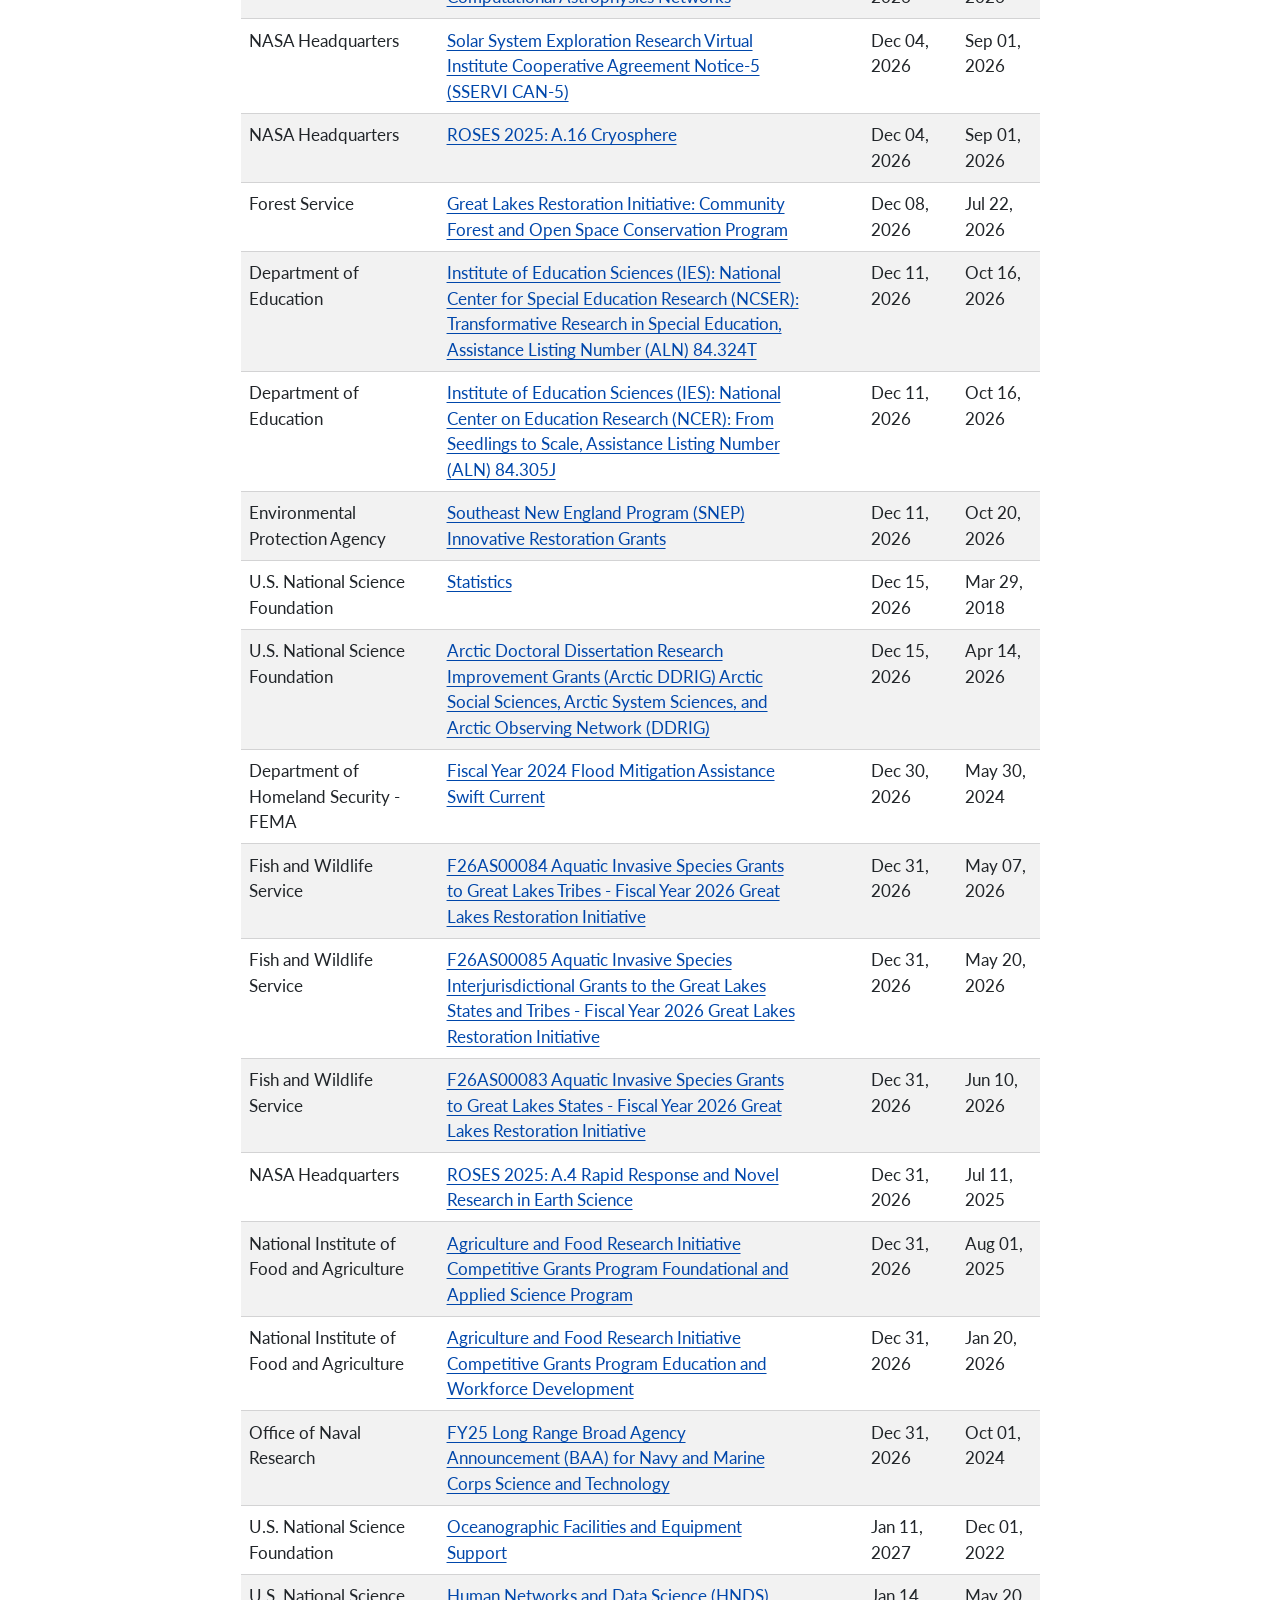
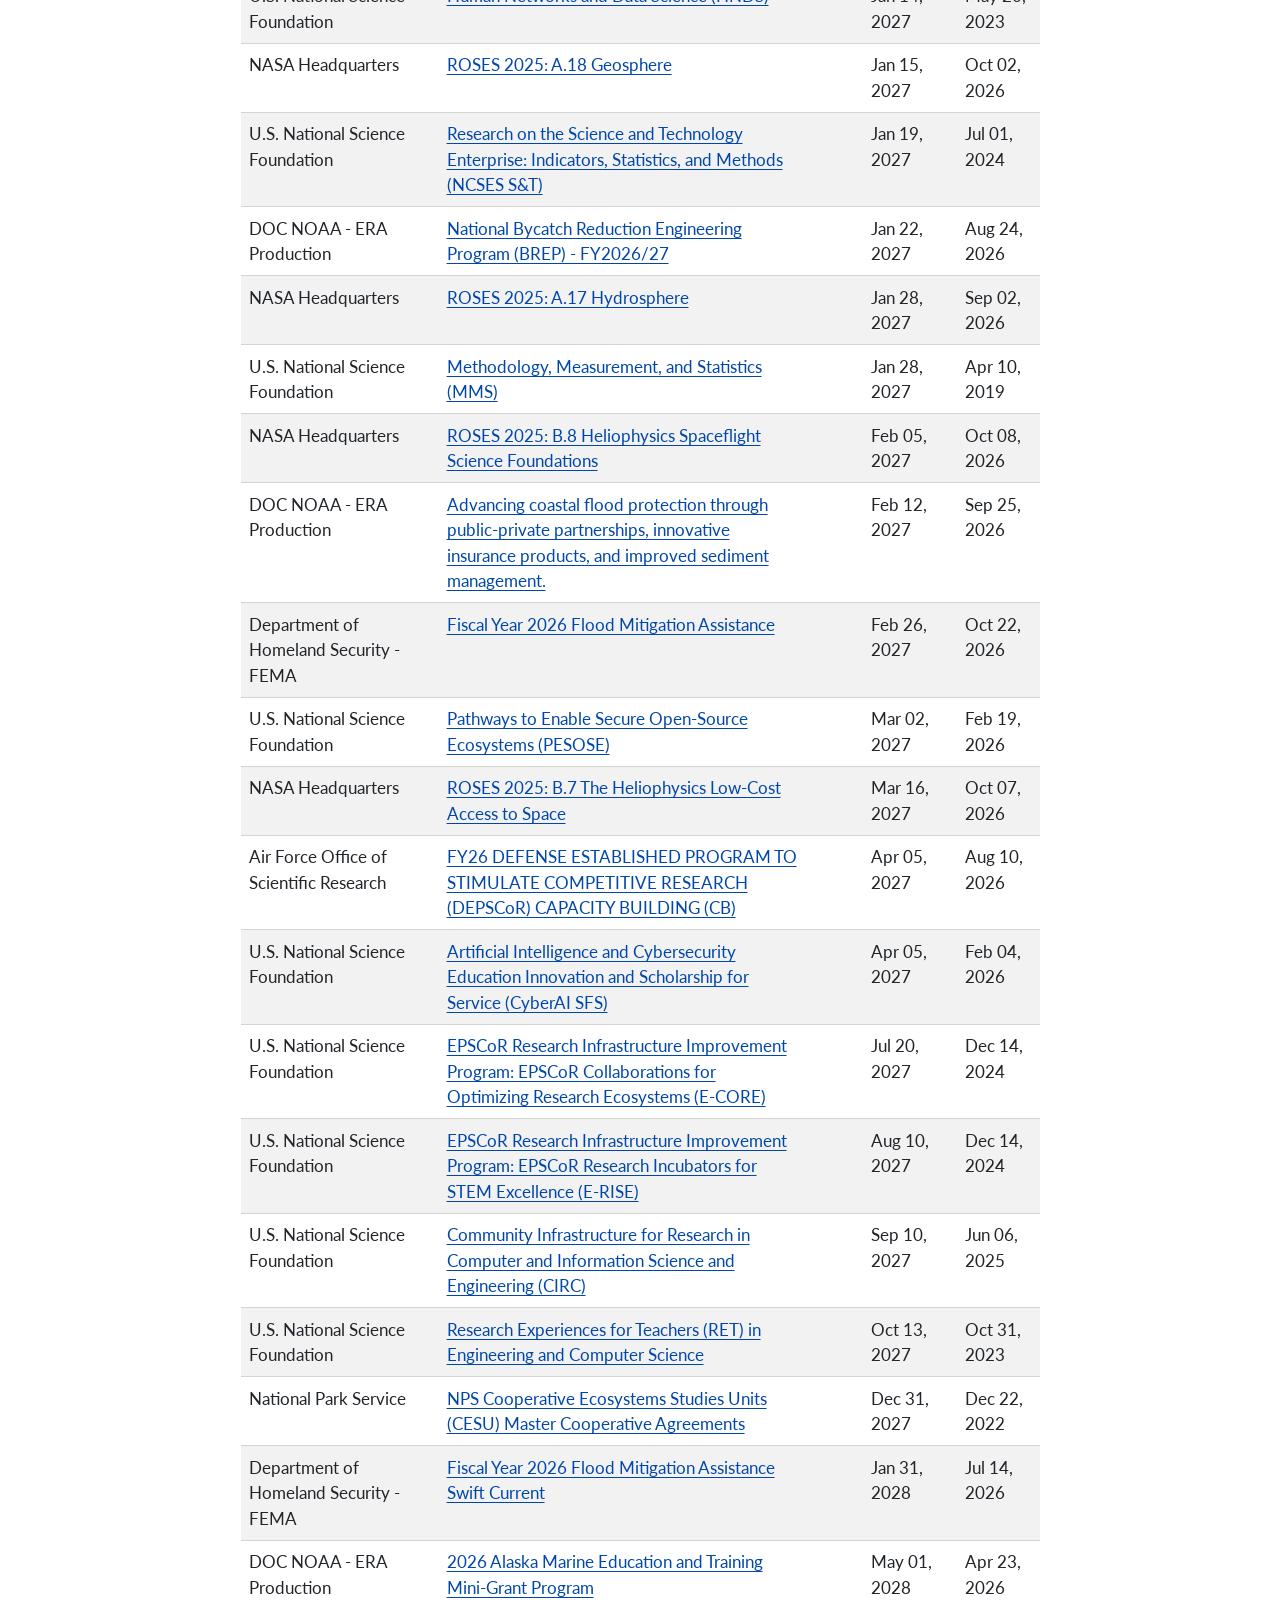
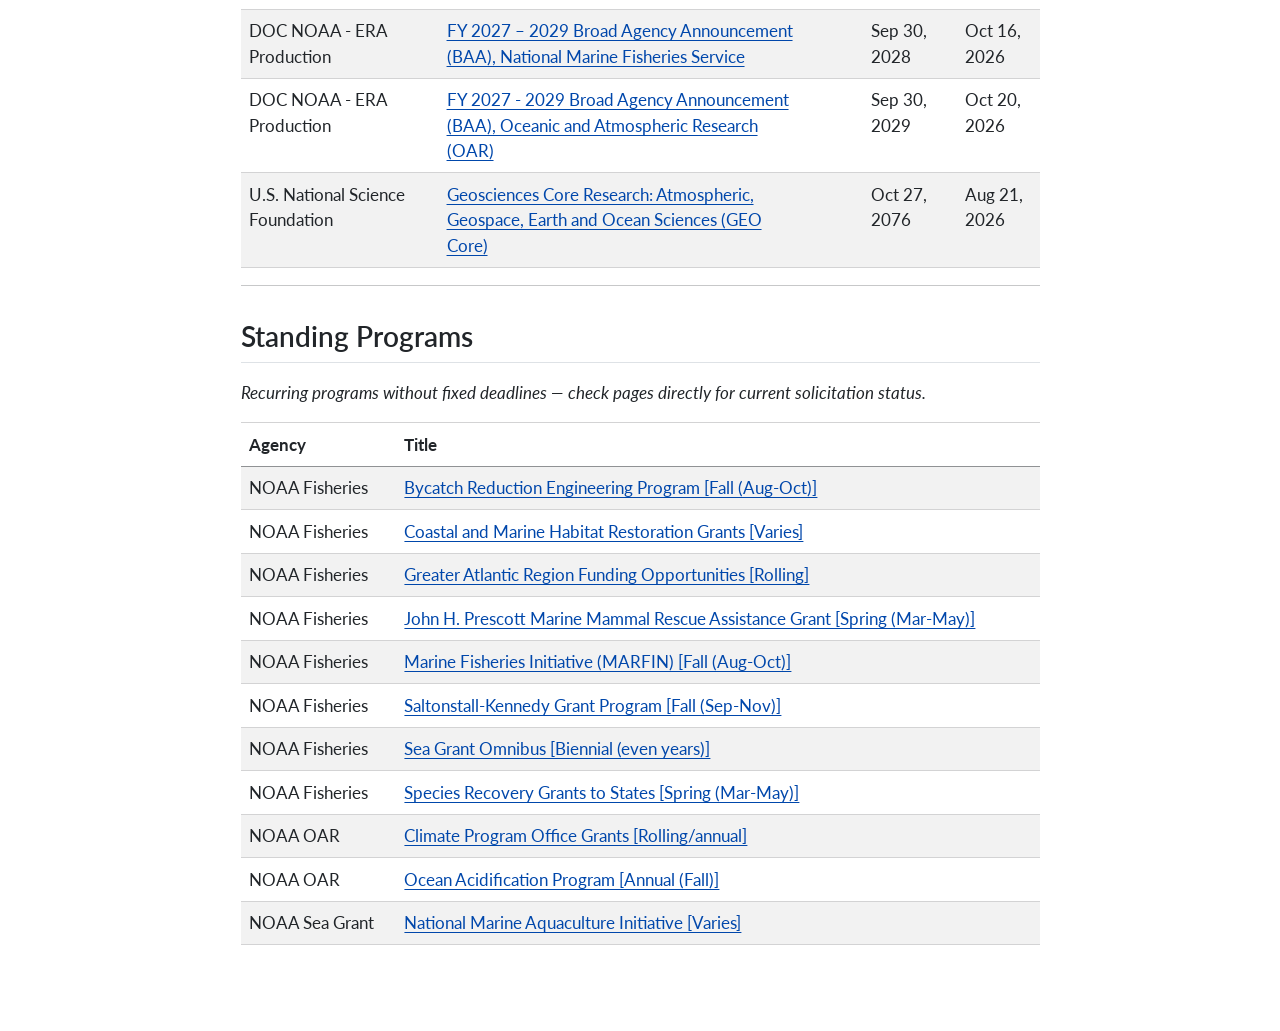
<file: docs/Opportunity_Report.html>
<!DOCTYPE html>
<html xmlns="http://www.w3.org/1999/xhtml" lang="en" xml:lang="en"><head>

<meta charset="utf-8">
<meta name="generator" content="quarto-1.11.9">

<meta name="viewport" content="width=device-width, initial-scale=1.0, user-scalable=yes">


<title>opportunity_report – GMRI Grants Summary</title>
<style>
/* Default styles provided by pandoc.
** See https://pandoc.org/MANUAL.html#variables-for-html for config info.
*/
span.smallcaps{font-variant: small-caps;}
div.columns{display: flex; gap: 1.5em;}
div.column{flex: auto;}
@media screen {
div.columns{gap: min(4vw, 1.5em);}
div.column{overflow-x: auto;}
}
div.hanging-indent{margin-left: 1.5em; text-indent: -1.5em;}
ul.task-list{list-style: none;}
ul.task-list li input[type="checkbox"] {
  width: 0.8em;
  margin: 0 0.8em 0.2em -1em; /* quarto-specific, see https://github.com/quarto-dev/quarto-cli/issues/4556 */ 
  vertical-align: middle;
}
</style>


<script src="site_libs/quarto-nav/quarto-nav.js"></script>
<script src="site_libs/quarto-nav/headroom.min.js"></script>
<script src="site_libs/clipboard/clipboard.min.js"></script>
<script src="site_libs/quarto-search/autocomplete.umd.js"></script>
<script src="site_libs/quarto-search/fuse.min.js"></script>
<script src="site_libs/quarto-search/quarto-search.js"></script>
<meta name="quarto:offset" content="./">
<script src="site_libs/quarto-html/quarto.js" type="module"></script>
<script src="site_libs/quarto-html/tabsets/tabsets.js" type="module"></script>
<script src="site_libs/quarto-html/scrollable-regions/scrollable-regions.js" type="module"></script>
<script src="site_libs/quarto-html/popper.min.js"></script>
<script src="site_libs/quarto-html/tippy.umd.min.js"></script>
<script src="site_libs/quarto-html/anchor.min.js"></script>
<link href="site_libs/quarto-html/tippy.css" rel="stylesheet">
<link href="site_libs/quarto-html/quarto-syntax-highlighting-63b5708e65d6cd79cd7618c58d0c21e7.css" rel="stylesheet" id="quarto-text-highlighting-styles">
<script src="site_libs/bootstrap/bootstrap.min.js"></script>
<link href="site_libs/bootstrap/bootstrap-icons.css" rel="stylesheet">
<link href="site_libs/bootstrap/bootstrap-3c9acb114ee04208792e58c900d659a5.min.css" rel="stylesheet" append-hash="true" id="quarto-bootstrap" data-mode="light">
<script id="quarto-search-options" type="application/json">{
  "location": "navbar",
  "copy-button": false,
  "collapse-after": 3,
  "panel-placement": "end",
  "type": "overlay",
  "limit": 50,
  "keyboard-shortcut": [
    "f",
    "/",
    "s"
  ],
  "show-item-context": false,
  "language": {
    "search-no-results-text": "No results",
    "search-matching-documents-text": "matching documents",
    "search-copy-link-title": "Copy link to search",
    "search-hide-matches-text": "Hide additional matches",
    "search-more-match-text": "more match in this document",
    "search-more-matches-text": "more matches in this document",
    "search-clear-button-title": "Clear",
    "search-text-placeholder": "",
    "search-detached-cancel-button-title": "Cancel",
    "search-submit-button-title": "Submit",
    "search-label": "Search"
  }
}</script>
<script src="site_libs/kePrint-0.0.1/kePrint.js"></script>
<link href="site_libs/lightable-0.0.1/lightable.css" rel="stylesheet">
<link href="site_libs/pagedtable-1.1/css/pagedtable.css" rel="stylesheet">
<script src="site_libs/pagedtable-1.1/js/pagedtable.js"></script>


</head>

<body class="nav-fixed fullcontent quarto-light"><a id="quarto-skip-link" class="visually-hidden-focusable" href="#quarto-document-content">Skip to main content</a>

<div id="quarto-search-results"></div>
  <header id="quarto-header" class="headroom fixed-top">
    <nav class="navbar navbar-expand-lg " data-bs-theme="dark" aria-label="Site">
      <div class="navbar-container container-fluid">
      <div class="navbar-brand-container mx-auto">
    <a class="navbar-brand" href="./index.html">
    <span class="navbar-title">GMRI Grants Summary</span>
    </a>
  </div>
          <button class="navbar-toggler" type="button" data-bs-toggle="collapse" data-bs-target="#navbarCollapse" aria-controls="navbarCollapse" aria-expanded="false" aria-label="Toggle navigation" onclick="if (window.quartoToggleHeadroom) { window.quartoToggleHeadroom(); }">
  <span class="navbar-toggler-icon"></span>
</button>
          <div class="collapse navbar-collapse" id="navbarCollapse">
            <ul class="navbar-nav navbar-nav-scroll me-auto">
  <li class="nav-item">
    <a class="nav-link active" href="./Opportunity_Report.html" aria-current="page"> 
<span class="menu-text">Grants Summary</span></a>
  </li>  
  <li class="nav-item">
    <a class="nav-link" href="./Engagement_Report.html"> 
<span class="menu-text">Engagement Opportunities</span></a>
  </li>  
</ul>
          </div> <!-- /navcollapse -->
            <div class="quarto-navbar-tools">
</div>
            <div id="quarto-search" class="" title="Search"></div>
      </div> <!-- /container-fluid -->
    </nav>
</header>
<!-- content -->
<div id="quarto-content" class="quarto-container page-columns page-rows-contents page-layout-article page-navbar">
<!-- sidebar -->
<!-- margin-sidebar -->
    
<!-- main -->
<main class="content" id="quarto-document-content" tabindex="-1"><header id="title-block-header" class="quarto-title-block"></header>




<section id="grants-report-november-03-2026" class="level1">
<h1>Grants Report — November 03, 2026</h1>
<table class="table table-striped caption-top">
<thead>
<tr class="header">
<th style="text-align: left;" data-quarto-table-cell-role="th">Agency</th>
<th style="text-align: left;" data-quarto-table-cell-role="th">Title</th>
<th style="text-align: left;" data-quarto-table-cell-role="th">New</th>
<th style="text-align: left;" data-quarto-table-cell-role="th">Deadline</th>
<th style="text-align: left;" data-quarto-table-cell-role="th">Posted</th>
</tr>
</thead>
<tbody>
<tr class="odd">
<td style="text-align: left;">Geological Survey</td>
<td style="text-align: left;"><a href="https://www.grants.gov/search-results-detail/364181" style="color:#0047AB;">Cooperative Agreement for affiliated Partner with the Colorado Plateau Cooperative Ecosystem Studies Unit</a></td>
<td style="text-align: left;"><span style="color:#ea4f12;font-size:1.2em;">●</span></td>
<td style="text-align: left;">Nov 30, 2026</td>
<td style="text-align: left;">Oct 30, 2026</td>
</tr>
<tr class="even">
<td style="text-align: left;">Geological Survey</td>
<td style="text-align: left;"><a href="https://www.grants.gov/search-results-detail/364180" style="color:#0047AB;">Cooperative Agreement for affiliated Partner with the Great Lakes-Northern Forest Cooperative Ecosystem Studies Unit</a></td>
<td style="text-align: left;"><span style="color:#ea4f12;font-size:1.2em;">●</span></td>
<td style="text-align: left;">Nov 30, 2026</td>
<td style="text-align: left;">Oct 30, 2026</td>
</tr>
<tr class="odd">
<td style="text-align: left;">Geological Survey</td>
<td style="text-align: left;"><a href="https://www.grants.gov/search-results-detail/364183" style="color:#0047AB;">Cooperative Agreement for affiliated Partner with Great Basin Cooperative Ecosystem Studies Unit</a></td>
<td style="text-align: left;"><span style="color:#ea4f12;font-size:1.2em;">●</span></td>
<td style="text-align: left;">Nov 30, 2026</td>
<td style="text-align: left;">Oct 30, 2026</td>
</tr>
<tr class="even">
<td style="text-align: left;">Geological Survey</td>
<td style="text-align: left;"><a href="https://www.grants.gov/search-results-detail/364182" style="color:#0047AB;">Cooperative Agreement for affiliated Partner with the Pacific Northwest Cooperative Ecosystem Studies Unit</a></td>
<td style="text-align: left;"><span style="color:#ea4f12;font-size:1.2em;">●</span></td>
<td style="text-align: left;">Nov 30, 2026</td>
<td style="text-align: left;">Oct 30, 2026</td>
</tr>
<tr class="odd">
<td style="text-align: left;">Geological Survey</td>
<td style="text-align: left;"><a href="https://www.grants.gov/search-results-detail/364177" style="color:#0047AB;">Cooperative Agreement for affiliated Partner with the Great Plains Cooperative Ecosystem Studies Unit</a></td>
<td style="text-align: left;"><span style="color:#ea4f12;font-size:1.2em;">●</span></td>
<td style="text-align: left;">Nov 30, 2026</td>
<td style="text-align: left;">Oct 30, 2026</td>
</tr>
<tr class="even">
<td style="text-align: left;">Geological Survey</td>
<td style="text-align: left;"><a href="https://www.grants.gov/search-results-detail/364179" style="color:#0047AB;">Cooperative Agreement for affiliated Partner with the Chesapeake Watershed Cooperative Ecosystem Studies Unit</a></td>
<td style="text-align: left;"><span style="color:#ea4f12;font-size:1.2em;">●</span></td>
<td style="text-align: left;">Nov 30, 2026</td>
<td style="text-align: left;">Oct 30, 2026</td>
</tr>
<tr class="odd">
<td style="text-align: left;">Geological Survey</td>
<td style="text-align: left;"><a href="https://www.grants.gov/search-results-detail/364178" style="color:#0047AB;">Cooperative Agreement for affiliated Partner with the Californian Cooperative Ecosystem Studies Unit</a></td>
<td style="text-align: left;"><span style="color:#ea4f12;font-size:1.2em;">●</span></td>
<td style="text-align: left;">Nov 30, 2026</td>
<td style="text-align: left;">Oct 30, 2026</td>
</tr>
<tr class="even">
<td style="text-align: left;">Geological Survey</td>
<td style="text-align: left;"><a href="https://www.grants.gov/search-results-detail/364185" style="color:#0047AB;">Cooperative Agreement for affiliated Partner with Great Basin Cooperative Ecosystem Studies Unit</a></td>
<td style="text-align: left;"><span style="color:#ea4f12;font-size:1.2em;">●</span></td>
<td style="text-align: left;">Nov 30, 2026</td>
<td style="text-align: left;">Oct 30, 2026</td>
</tr>
<tr class="odd">
<td style="text-align: left;">Geological Survey</td>
<td style="text-align: left;"><a href="https://www.grants.gov/search-results-detail/364187" style="color:#0047AB;">Cooperative Agreement for affiliated Partner with Colorado Plateau Cooperative Ecosystem Studies Unit</a></td>
<td style="text-align: left;"><span style="color:#ea4f12;font-size:1.2em;">●</span></td>
<td style="text-align: left;">Nov 30, 2026</td>
<td style="text-align: left;">Oct 30, 2026</td>
</tr>
<tr class="even">
<td style="text-align: left;">Geological Survey</td>
<td style="text-align: left;"><a href="https://www.grants.gov/search-results-detail/364186" style="color:#0047AB;">Cooperative Agreement for affiliated Partner with Hawaiʻi-Pacific Islands Cooperative Ecosystem Studies Unit</a></td>
<td style="text-align: left;"><span style="color:#ea4f12;font-size:1.2em;">●</span></td>
<td style="text-align: left;">Nov 30, 2026</td>
<td style="text-align: left;">Oct 30, 2026</td>
</tr>
<tr class="odd">
<td style="text-align: left;">Geological Survey</td>
<td style="text-align: left;"><a href="https://www.grants.gov/search-results-detail/364191" style="color:#0047AB;">Cooperative Agreement for affiliated Partner with the Rocky Mountain Cooperative Ecosystem Studies Unit</a></td>
<td style="text-align: left;"><span style="color:#ea4f12;font-size:1.2em;">●</span></td>
<td style="text-align: left;">Dec 02, 2026</td>
<td style="text-align: left;">Nov 02, 2026</td>
</tr>
<tr class="even">
<td style="text-align: left;">Geological Survey</td>
<td style="text-align: left;"><a href="https://www.grants.gov/search-results-detail/364192" style="color:#0047AB;">Cooperative Agreement for affiliated Partner with the Great Lakes Northern Forrest Cooperative Ecosystem Studies Unit</a></td>
<td style="text-align: left;"><span style="color:#ea4f12;font-size:1.2em;">●</span></td>
<td style="text-align: left;">Dec 02, 2026</td>
<td style="text-align: left;">Nov 02, 2026</td>
</tr>
<tr class="odd">
<td style="text-align: left;">Geological Survey</td>
<td style="text-align: left;"><a href="https://www.grants.gov/search-results-detail/364176" style="color:#0047AB;">Cooperative Agreement for affiliated Partner with the Great Rivers Cooperative Ecosystem Studies Unit</a></td>
<td style="text-align: left;"><span style="color:#ea4f12;font-size:1.2em;">●</span></td>
<td style="text-align: left;">Dec 04, 2026</td>
<td style="text-align: left;">Oct 30, 2026</td>
</tr>
<tr class="even">
<td style="text-align: left;">Geological Survey</td>
<td style="text-align: left;"><a href="https://www.grants.gov/search-results-detail/364194" style="color:#0047AB;">Cooperative Agreement for affiliated Partner with the Californian Cooperative Ecosystem Studies Unit</a></td>
<td style="text-align: left;"><span style="color:#ea4f12;font-size:1.2em;">●</span></td>
<td style="text-align: left;">Dec 23, 2026</td>
<td style="text-align: left;">Nov 02, 2026</td>
</tr>
<tr class="odd">
<td style="text-align: left;">Environmental Protection Agency</td>
<td style="text-align: left;"><a href="https://www.grants.gov/search-results-detail/364198" style="color:#0047AB;">FY27 Guidelines for Brownfield Assessment Grants (Community-wide Assessment Grants)</a></td>
<td style="text-align: left;"><span style="color:#ea4f12;font-size:1.2em;">●</span></td>
<td style="text-align: left;">Jan 21, 2027</td>
<td style="text-align: left;">Nov 02, 2026</td>
</tr>
<tr class="even">
<td style="text-align: left;">Environmental Protection Agency</td>
<td style="text-align: left;"><a href="https://www.grants.gov/search-results-detail/364200" style="color:#0047AB;">FY27 Guidelines for Brownfield Assessment Grants (Community-wide Assessment Grants for States and Tribes)</a></td>
<td style="text-align: left;"><span style="color:#ea4f12;font-size:1.2em;">●</span></td>
<td style="text-align: left;">Jan 21, 2027</td>
<td style="text-align: left;">Nov 02, 2026</td>
</tr>
<tr class="odd">
<td style="text-align: left;">Forest Service</td>
<td style="text-align: left;"><a href="https://www.fs.usda.gov/managing-land/private-land/landscape-scale-restoration" style="color:#0047AB;">Landscape Scale Restoration Grant Program for Tribes</a></td>
<td style="text-align: left;"><span style="color:#ea4f12;font-size:1.2em;">●</span></td>
<td style="text-align: left;">Jan 26, 2027</td>
<td style="text-align: left;">Oct 28, 2026</td>
</tr>
<tr class="even">
<td style="text-align: left;">Forest Service</td>
<td style="text-align: left;"><a href="https://www.fs.usda.gov/managing-land/private-land/landscape-scale-restoration" style="color:#0047AB;">Landscape Scale Restoration Grant Program for Non-Federal Lands</a></td>
<td style="text-align: left;"><span style="color:#ea4f12;font-size:1.2em;">●</span></td>
<td style="text-align: left;">Jan 26, 2027</td>
<td style="text-align: left;">Oct 28, 2026</td>
</tr>
<tr class="odd">
<td style="text-align: left;">DOC NOAA - ERA Production</td>
<td style="text-align: left;"><a href="https://www.grants.gov/search-results-detail/364160" style="color:#0047AB;">Climate Program Office FY 2027 - Super Intelligence/Machine Learning Innovation to Advance NOAA's Earth System Science and Support Hazard Resilience</a></td>
<td style="text-align: left;"><span style="color:#ea4f12;font-size:1.2em;">●</span></td>
<td style="text-align: left;">Feb 09, 2027</td>
<td style="text-align: left;">Oct 27, 2026</td>
</tr>
<tr class="even">
<td style="text-align: left;">DOC NOAA - ERA Production</td>
<td style="text-align: left;"><a href="https://www.grants.gov/search-results-detail/364142" style="color:#0047AB;">FY 2026 - 2028 Broad Agency Announcement (BAA), National Ocean Service</a></td>
<td style="text-align: left;"><span style="color:#ea4f12;font-size:1.2em;">●</span></td>
<td style="text-align: left;">Sep 30, 2028</td>
<td style="text-align: left;">Oct 29, 2026</td>
</tr>
<tr class="odd">
<td style="text-align: left; background-color: rgba(104, 104, 104, 1) !important;">&nbsp;</td>
<td style="text-align: left; background-color: rgba(104, 104, 104, 1) !important;">&nbsp;</td>
<td style="text-align: left; background-color: rgba(104, 104, 104, 1) !important;">&nbsp;</td>
<td style="text-align: left; background-color: rgba(104, 104, 104, 1) !important;">&nbsp;</td>
<td style="text-align: left; background-color: rgba(104, 104, 104, 1) !important;">&nbsp;</td>
</tr>
<tr class="even">
<td style="text-align: left;">National Institute of Food and Agriculture</td>
<td style="text-align: left;"><a href="https://www.nifa.usda.gov/grants/funding-opportunities/1890-institution-teaching-research-extension-capacity-building-grants" style="color:#0047AB;">1890 Institution Teaching, Research, and Extension Capacity Building Grants Program</a></td>
<td style="text-align: left;"></td>
<td style="text-align: left;">Nov 04, 2026</td>
<td style="text-align: left;">Sep 03, 2026</td>
</tr>
<tr class="odd">
<td style="text-align: left;">U.S. National Science Foundation</td>
<td style="text-align: left;"><a href="http://www.nsf.gov/publications/pub_summ.jsp?ods_key=nsf26511" style="color:#0047AB;">NSF Small Business Innovation Research / Small Business Technology Transfer Phase I, Phase II, Fast-Track Programs: A Pilot Emphasis on Scientific Instrumentation</a></td>
<td style="text-align: left;"></td>
<td style="text-align: left;">Nov 04, 2026</td>
<td style="text-align: left;">May 22, 2026</td>
</tr>
<tr class="even">
<td style="text-align: left;">U.S. National Science Foundation</td>
<td style="text-align: left;"><a href="http://www.nsf.gov/publications/pub_summ.jsp?ods_key=nsf26513" style="color:#0047AB;">U.S. National Science Foundation State and Regional Artificial Intelligence Infrastructure Hubs:</a></td>
<td style="text-align: left;"></td>
<td style="text-align: left;">Nov 04, 2026</td>
<td style="text-align: left;">Aug 06, 2026</td>
</tr>
<tr class="odd">
<td style="text-align: left;">NASA Headquarters</td>
<td style="text-align: left;"><a href="https://solicitation.nasaprs.com/NNH25ZDA001N-BIOS" style="color:#0047AB;">ROSES25: A.15 Biosphere</a></td>
<td style="text-align: left;"></td>
<td style="text-align: left;">Nov 06, 2026</td>
<td style="text-align: left;">Jul 20, 2026</td>
</tr>
<tr class="even">
<td style="text-align: left;">NASA Headquarters</td>
<td style="text-align: left;"><a href="https://solicitation.nasaprs.com/NNH25ZDA001N-PSEF" style="color:#0047AB;">ROSES25: C.4 Planetary Science Enabling Facilities</a></td>
<td style="text-align: left;"></td>
<td style="text-align: left;">Nov 10, 2026</td>
<td style="text-align: left;">Jul 21, 2026</td>
</tr>
<tr class="odd">
<td style="text-align: left;">NASA Headquarters</td>
<td style="text-align: left;"><a href="https://nspires.nasaprs.com/external/solicitations/summary.do?solId=%7BC92A28D2-9E30-4149-24B7-8A40ED4F564B%7D&amp;path=&amp;method=init" style="color:#0047AB;">ROSES 2025: C.2 Solar System Science</a></td>
<td style="text-align: left;"></td>
<td style="text-align: left;">Nov 12, 2026</td>
<td style="text-align: left;">Jul 11, 2025</td>
</tr>
<tr class="even">
<td style="text-align: left;">Geological Survey</td>
<td style="text-align: left;"><a href="https://www.grants.gov/search-results-detail/364077" style="color:#0047AB;">Cooperative Agreement for affiliated Partner with Great Lakes-Northern Forest Cooperative Ecosystem Studies Unit</a></td>
<td style="text-align: left;"></td>
<td style="text-align: left;">Nov 14, 2026</td>
<td style="text-align: left;">Oct 14, 2026</td>
</tr>
<tr class="odd">
<td style="text-align: left;">Geological Survey</td>
<td style="text-align: left;"><a href="https://www.grants.gov/search-results-detail/364076" style="color:#0047AB;">Cooperative Agreement for affiliated Partner with Chesapeake Watershed Cooperative Ecosystem Studies Unit</a></td>
<td style="text-align: left;"></td>
<td style="text-align: left;">Nov 14, 2026</td>
<td style="text-align: left;">Oct 14, 2026</td>
</tr>
<tr class="even">
<td style="text-align: left;">Geological Survey</td>
<td style="text-align: left;"><a href="https://www.grants.gov/search-results-detail/364079" style="color:#0047AB;">Cooperative Agreement for affiliated Partner with Rocky Mountain Cooperative Ecosystem Studies Unit</a></td>
<td style="text-align: left;"></td>
<td style="text-align: left;">Nov 14, 2026</td>
<td style="text-align: left;">Oct 14, 2026</td>
</tr>
<tr class="odd">
<td style="text-align: left;">Geological Survey</td>
<td style="text-align: left;"><a href="https://www.grants.gov/search-results-detail/364078" style="color:#0047AB;">Cooperative Agreement for affiliated Partner with Northern Great Plains Cooperative Ecosystem Studies Unit</a></td>
<td style="text-align: left;"></td>
<td style="text-align: left;">Nov 14, 2026</td>
<td style="text-align: left;">Oct 14, 2026</td>
</tr>
<tr class="even">
<td style="text-align: left;">Geological Survey</td>
<td style="text-align: left;"><a href="https://www.grants.gov/search-results-detail/364075" style="color:#0047AB;">Cooperative Agreement for Affiliated Partner with the Great Lakes-Northern Forest Cooperative Ecosystem Studies Unit (CESU)</a></td>
<td style="text-align: left;"></td>
<td style="text-align: left;">Nov 14, 2026</td>
<td style="text-align: left;">Oct 14, 2026</td>
</tr>
<tr class="odd">
<td style="text-align: left;">Geological Survey</td>
<td style="text-align: left;"><a href="https://www.grants.gov/search-results-detail/364074" style="color:#0047AB;">Cooperative Agreement for affiliated Partner with Californian Cooperative Ecosystem Studies Unit</a></td>
<td style="text-align: left;"></td>
<td style="text-align: left;">Nov 14, 2026</td>
<td style="text-align: left;">Oct 14, 2026</td>
</tr>
<tr class="even">
<td style="text-align: left;">Geological Survey</td>
<td style="text-align: left;"><a href="https://www.grants.gov/search-results-detail/364085" style="color:#0047AB;">Cooperative Agreement for Affiliated Partner with the North Atlantic Coast Cooperative Ecosystem Studies Unit (CESU)</a></td>
<td style="text-align: left;"></td>
<td style="text-align: left;">Nov 14, 2026</td>
<td style="text-align: left;">Oct 14, 2026</td>
</tr>
<tr class="odd">
<td style="text-align: left;">Geological Survey</td>
<td style="text-align: left;"><a href="https://www.grants.gov/search-results-detail/364084" style="color:#0047AB;">Cooperative Agreement for Affiliated Partner with the Pacific Northwest Cooperative Ecosystem Studies Unit (CESU)</a></td>
<td style="text-align: left;"></td>
<td style="text-align: left;">Nov 14, 2026</td>
<td style="text-align: left;">Oct 14, 2026</td>
</tr>
<tr class="even">
<td style="text-align: left;">Geological Survey</td>
<td style="text-align: left;"><a href="https://www.grants.gov/search-results-detail/364081" style="color:#0047AB;">Cooperative Agreement for Affiliated Partner with the Pacific Northwest Cooperative Ecosystem Studies Unit (CESU)</a></td>
<td style="text-align: left;"></td>
<td style="text-align: left;">Nov 14, 2026</td>
<td style="text-align: left;">Oct 14, 2026</td>
</tr>
<tr class="odd">
<td style="text-align: left;">Geological Survey</td>
<td style="text-align: left;"><a href="https://www.grants.gov/search-results-detail/364080" style="color:#0047AB;">Cooperative Agreement for Affiliated Partner with the Colorado Plateau Cooperative Ecosystem Studies Unit (CESU)</a></td>
<td style="text-align: left;"></td>
<td style="text-align: left;">Nov 14, 2026</td>
<td style="text-align: left;">Oct 14, 2026</td>
</tr>
<tr class="even">
<td style="text-align: left;">Geological Survey</td>
<td style="text-align: left;"><a href="https://www.grants.gov/search-results-detail/364083" style="color:#0047AB;">Cooperative Agreement for Affiliated Partner with the Hawaiʻi-Pacific Islands Cooperative Ecosystem Studies Unit (CESU)</a></td>
<td style="text-align: left;"></td>
<td style="text-align: left;">Nov 14, 2026</td>
<td style="text-align: left;">Oct 14, 2026</td>
</tr>
<tr class="odd">
<td style="text-align: left;">Geological Survey</td>
<td style="text-align: left;"><a href="https://www.grants.gov/search-results-detail/364082" style="color:#0047AB;">Cooperative Agreement for Affiliated Partner with the Rocky Mountains Cooperative Ecosystem Studies Unit (CESU)</a></td>
<td style="text-align: left;"></td>
<td style="text-align: left;">Nov 14, 2026</td>
<td style="text-align: left;">Oct 14, 2026</td>
</tr>
<tr class="even">
<td style="text-align: left;">National Institute of Justice</td>
<td style="text-align: left;"><a href="https://nij.ojp.gov/funding/opportunities/o-nij-2026-172800" style="color:#0047AB;">NIJ FY 2026 Research and Evaluation on Justice System Responses to Illegal Immigration</a></td>
<td style="text-align: left;"></td>
<td style="text-align: left;">Nov 16, 2026</td>
<td style="text-align: left;">Oct 09, 2026</td>
</tr>
<tr class="odd">
<td style="text-align: left;">Office of Juvenile Justice Delinquency Prevention</td>
<td style="text-align: left;"><a href="https://www.ojp.gov/funding/docs/ojjdp-2026-172737.pdf" style="color:#0047AB;">OJJDP FY 2026 Expanding Youth Access to Community-Based Treatment</a></td>
<td style="text-align: left;"></td>
<td style="text-align: left;">Nov 16, 2026</td>
<td style="text-align: left;">Oct 08, 2026</td>
</tr>
<tr class="even">
<td style="text-align: left;">National Institute of Food and Agriculture</td>
<td style="text-align: left;"><a href="https://www.nifa.usda.gov/grants/funding-opportunities/small-business-innovation-research-small-business-technology" style="color:#0047AB;">Small Business Innovation Research and Small Business Technology Transfer Programs Phase II</a></td>
<td style="text-align: left;"></td>
<td style="text-align: left;">Nov 17, 2026</td>
<td style="text-align: left;">Oct 01, 2026</td>
</tr>
<tr class="odd">
<td style="text-align: left;">DOC NOAA - ERA Production</td>
<td style="text-align: left;"><a href="https://www.grants.gov/search-results-detail/363758" style="color:#0047AB;">DARRP Restoration Implementation Grants (2026)</a></td>
<td style="text-align: left;"></td>
<td style="text-align: left;">Nov 18, 2026</td>
<td style="text-align: left;">Sep 01, 2026</td>
</tr>
<tr class="even">
<td style="text-align: left;">Defense Health Agency Contracting Activity - DHACA</td>
<td style="text-align: left;"><a href="https://www.grants.gov/search-results-detail/362850" style="color:#0047AB;">DoW Rare Cancers Resource and Community Development Award</a></td>
<td style="text-align: left;"></td>
<td style="text-align: left;">Nov 18, 2026</td>
<td style="text-align: left;">Jun 17, 2026</td>
</tr>
<tr class="odd">
<td style="text-align: left;">Natural Resources Conservation Service</td>
<td style="text-align: left;"><a href="https://www.grants.gov/search-results-detail/363920" style="color:#0047AB;">Easement Restoration and Stewardship</a></td>
<td style="text-align: left;"></td>
<td style="text-align: left;">Nov 19, 2026</td>
<td style="text-align: left;">Sep 25, 2026</td>
</tr>
<tr class="even">
<td style="text-align: left;">Small Business Administration</td>
<td style="text-align: left;"><a href="The U.S. Small Business Administration (SBA) issues Program Announcement No. SB-OEDSB-27-003 to invite applications from eligible applicants that are public or private institutions of higher education; a land-grant college or university; a college or" style="color:#0047AB;">FY27 Small Business Development Center State of Kansas Network Rebid</a></td>
<td style="text-align: left;"></td>
<td style="text-align: left;">Nov 19, 2026</td>
<td style="text-align: left;">Oct 20, 2026</td>
</tr>
<tr class="odd">
<td style="text-align: left;">Fish and Wildlife Service</td>
<td style="text-align: left;"><a href="https://www.grants.gov/search-results-detail/363992" style="color:#0047AB;">F26AS00023 FY2026 Prescott Marine Mammal Rescue and Response Grant Program</a></td>
<td style="text-align: left;"></td>
<td style="text-align: left;">Nov 30, 2026</td>
<td style="text-align: left;">Sep 29, 2026</td>
</tr>
<tr class="even">
<td style="text-align: left;">Geological Survey</td>
<td style="text-align: left;"><a href="https://www.grants.gov/search-results-detail/364184" style="color:#0047AB;">Cooperative Agreement for affiliated Partner with Chesapeake Watershed Cooperative Ecosystem Studies Unit</a></td>
<td style="text-align: left;"></td>
<td style="text-align: left;">Nov 30, 2026</td>
<td style="text-align: left;">Oct 30, 2026</td>
</tr>
<tr class="odd">
<td style="text-align: left;">DOC NOAA - ERA Production</td>
<td style="text-align: left;"><a href="https://www.grants.gov/search-results-detail/363929" style="color:#0047AB;">John H. Prescott Marine Mammal Rescue Assistance Grant</a></td>
<td style="text-align: left;"></td>
<td style="text-align: left;">Dec 01, 2026</td>
<td style="text-align: left;">Sep 23, 2026</td>
</tr>
<tr class="even">
<td style="text-align: left;">Geological Survey</td>
<td style="text-align: left;"><a href="https://www.grants.gov/search-results-detail/364190" style="color:#0047AB;">Cooperative Agreement for affiliated Partner with Rocky Mountain Cooperative Ecosystem Studies Unit</a></td>
<td style="text-align: left;"></td>
<td style="text-align: left;">Dec 02, 2026</td>
<td style="text-align: left;">Nov 02, 2026</td>
</tr>
<tr class="odd">
<td style="text-align: left;">Geological Survey</td>
<td style="text-align: left;"><a href="https://www.grants.gov/search-results-detail/364193" style="color:#0047AB;">Cooperative Agreement for affiliated Partner with Californian Cooperative Ecosystem Studies Unit</a></td>
<td style="text-align: left;"></td>
<td style="text-align: left;">Dec 02, 2026</td>
<td style="text-align: left;">Nov 02, 2026</td>
</tr>
<tr class="even">
<td style="text-align: left;">NASA Headquarters</td>
<td style="text-align: left;"><a href="https://solicitation.nasaprs.com/NNH25ZDA001N-ATMOS" style="color:#0047AB;">ROSES25: A.14 Atmosphere</a></td>
<td style="text-align: left;"></td>
<td style="text-align: left;">Dec 02, 2026</td>
<td style="text-align: left;">Jul 20, 2026</td>
</tr>
<tr class="odd">
<td style="text-align: left;">NASA Headquarters</td>
<td style="text-align: left;"><a href="https://solicitation.nasaprs.com/NNH25ZDA001N-TCAN" style="color:#0047AB;">ROSES 2025: D.4 Theoretical and Computational Astrophysics Networks</a></td>
<td style="text-align: left;"></td>
<td style="text-align: left;">Dec 03, 2026</td>
<td style="text-align: left;">Aug 31, 2026</td>
</tr>
<tr class="even">
<td style="text-align: left;">NASA Headquarters</td>
<td style="text-align: left;"><a href="https://solicitation.nasaprs.com/NNH26ZDA016C" style="color:#0047AB;">Solar System Exploration Research Virtual Institute Cooperative Agreement Notice-5 (SSERVI CAN-5)</a></td>
<td style="text-align: left;"></td>
<td style="text-align: left;">Dec 04, 2026</td>
<td style="text-align: left;">Sep 01, 2026</td>
</tr>
<tr class="odd">
<td style="text-align: left;">NASA Headquarters</td>
<td style="text-align: left;"><a href="https://solicitation.nasaprs.com/NNH25ZDA001N-CRYO" style="color:#0047AB;">ROSES 2025: A.16 Cryosphere</a></td>
<td style="text-align: left;"></td>
<td style="text-align: left;">Dec 04, 2026</td>
<td style="text-align: left;">Sep 01, 2026</td>
</tr>
<tr class="even">
<td style="text-align: left;">Forest Service</td>
<td style="text-align: left;"><a href="https://www.grants.gov/search-results-detail/361418" style="color:#0047AB;">Great Lakes Restoration Initiative: Community Forest and Open Space Conservation Program</a></td>
<td style="text-align: left;"></td>
<td style="text-align: left;">Dec 08, 2026</td>
<td style="text-align: left;">Jul 22, 2026</td>
</tr>
<tr class="odd">
<td style="text-align: left;">Department of Education</td>
<td style="text-align: left;"><a href="https://ies.ed.gov/sites/default/files/ncser/document/2026/10/FY2027_324T.pdf" style="color:#0047AB;">Institute of Education Sciences (IES): National Center for Special Education Research (NCSER): Transformative Research in Special Education, Assistance Listing Number (ALN) 84.324T</a></td>
<td style="text-align: left;"></td>
<td style="text-align: left;">Dec 11, 2026</td>
<td style="text-align: left;">Oct 16, 2026</td>
</tr>
<tr class="even">
<td style="text-align: left;">Department of Education</td>
<td style="text-align: left;"><a href="https://ies.ed.gov/sites/default/files/ncer/document/2026/10/FY2027_305J.pdf" style="color:#0047AB;">Institute of Education Sciences (IES): National Center on Education Research (NCER): From Seedlings to Scale, Assistance Listing Number (ALN) 84.305J</a></td>
<td style="text-align: left;"></td>
<td style="text-align: left;">Dec 11, 2026</td>
<td style="text-align: left;">Oct 16, 2026</td>
</tr>
<tr class="odd">
<td style="text-align: left;">Environmental Protection Agency</td>
<td style="text-align: left;"><a href="https://www.grants.gov/search-results-detail/364125" style="color:#0047AB;">Southeast New England Program (SNEP) Innovative Restoration Grants</a></td>
<td style="text-align: left;"></td>
<td style="text-align: left;">Dec 11, 2026</td>
<td style="text-align: left;">Oct 20, 2026</td>
</tr>
<tr class="even">
<td style="text-align: left;">U.S. National Science Foundation</td>
<td style="text-align: left;"><a href="http://www.nsf.gov/funding/pgm_summ.jsp?pims_id=5556" style="color:#0047AB;">Statistics</a></td>
<td style="text-align: left;"></td>
<td style="text-align: left;">Dec 15, 2026</td>
<td style="text-align: left;">Mar 29, 2018</td>
</tr>
<tr class="odd">
<td style="text-align: left;">U.S. National Science Foundation</td>
<td style="text-align: left;"><a href="http://www.nsf.gov/publications/pub_summ.jsp?ods_key=nsf20597" style="color:#0047AB;">Arctic Doctoral Dissertation Research Improvement Grants (Arctic DDRIG) Arctic Social Sciences, Arctic System Sciences, and Arctic Observing Network (DDRIG)</a></td>
<td style="text-align: left;"></td>
<td style="text-align: left;">Dec 15, 2026</td>
<td style="text-align: left;">Apr 14, 2026</td>
</tr>
<tr class="even">
<td style="text-align: left;">Department of Homeland Security - FEMA</td>
<td style="text-align: left;"><a href="https://www.grants.gov/search-results-detail/354620" style="color:#0047AB;">Fiscal Year 2024 Flood Mitigation Assistance Swift Current</a></td>
<td style="text-align: left;"></td>
<td style="text-align: left;">Dec 30, 2026</td>
<td style="text-align: left;">May 30, 2024</td>
</tr>
<tr class="odd">
<td style="text-align: left;">Fish and Wildlife Service</td>
<td style="text-align: left;"><a href="https://www.grants.gov/search-results-detail/362303" style="color:#0047AB;">F26AS00084 Aquatic Invasive Species Grants to Great Lakes Tribes - Fiscal Year 2026 Great Lakes Restoration Initiative</a></td>
<td style="text-align: left;"></td>
<td style="text-align: left;">Dec 31, 2026</td>
<td style="text-align: left;">May 07, 2026</td>
</tr>
<tr class="even">
<td style="text-align: left;">Fish and Wildlife Service</td>
<td style="text-align: left;"><a href="https://www.grants.gov/search-results-detail/362498" style="color:#0047AB;">F26AS00085 Aquatic Invasive Species Interjurisdictional Grants to the Great Lakes States and Tribes - Fiscal Year 2026 Great Lakes Restoration Initiative</a></td>
<td style="text-align: left;"></td>
<td style="text-align: left;">Dec 31, 2026</td>
<td style="text-align: left;">May 20, 2026</td>
</tr>
<tr class="odd">
<td style="text-align: left;">Fish and Wildlife Service</td>
<td style="text-align: left;"><a href="https://www.grants.gov/search-results-detail/362749" style="color:#0047AB;">F26AS00083 Aquatic Invasive Species Grants to Great Lakes States - Fiscal Year 2026 Great Lakes Restoration Initiative</a></td>
<td style="text-align: left;"></td>
<td style="text-align: left;">Dec 31, 2026</td>
<td style="text-align: left;">Jun 10, 2026</td>
</tr>
<tr class="even">
<td style="text-align: left;">NASA Headquarters</td>
<td style="text-align: left;"><a href="https://nspires.nasaprs.com/external/solicitations/summary.do?solId=%7BF2C85D95-15CF-AB33-C8A7-2BF14ADA5A8A%7D&amp;path=&amp;method=init" style="color:#0047AB;">ROSES 2025: A.4 Rapid Response and Novel Research in Earth Science</a></td>
<td style="text-align: left;"></td>
<td style="text-align: left;">Dec 31, 2026</td>
<td style="text-align: left;">Jul 11, 2025</td>
</tr>
<tr class="odd">
<td style="text-align: left;">National Institute of Food and Agriculture</td>
<td style="text-align: left;"><a href="https://www.nifa.usda.gov/grants/funding-opportunities/agriculture-food-research-initiative-foundational-applied-science" style="color:#0047AB;">Agriculture and Food Research Initiative Competitive Grants Program Foundational and Applied Science Program</a></td>
<td style="text-align: left;"></td>
<td style="text-align: left;">Dec 31, 2026</td>
<td style="text-align: left;">Aug 01, 2025</td>
</tr>
<tr class="even">
<td style="text-align: left;">National Institute of Food and Agriculture</td>
<td style="text-align: left;"><a href="https://www.nifa.usda.gov/grants/funding-opportunities/agriculture-food-research-initiative-education-workforce-development" style="color:#0047AB;">Agriculture and Food Research Initiative Competitive Grants Program Education and Workforce Development</a></td>
<td style="text-align: left;"></td>
<td style="text-align: left;">Dec 31, 2026</td>
<td style="text-align: left;">Jan 20, 2026</td>
</tr>
<tr class="odd">
<td style="text-align: left;">Office of Naval Research</td>
<td style="text-align: left;"><a href="https://www.onr.navy.mil/work-with-us/funding-opportunities" style="color:#0047AB;">FY25 Long Range Broad Agency Announcement (BAA) for Navy and Marine Corps Science and Technology</a></td>
<td style="text-align: left;"></td>
<td style="text-align: left;">Dec 31, 2026</td>
<td style="text-align: left;">Oct 01, 2024</td>
</tr>
<tr class="even">
<td style="text-align: left;">U.S. National Science Foundation</td>
<td style="text-align: left;"><a href="http://www.nsf.gov/publications/pub_summ.jsp?ods_key=nsf23525" style="color:#0047AB;">Oceanographic Facilities and Equipment Support</a></td>
<td style="text-align: left;"></td>
<td style="text-align: left;">Jan 11, 2027</td>
<td style="text-align: left;">Dec 01, 2022</td>
</tr>
<tr class="odd">
<td style="text-align: left;">U.S. National Science Foundation</td>
<td style="text-align: left;"><a href="http://www.nsf.gov/publications/pub_summ.jsp?ods_key=nsf23568" style="color:#0047AB;">Human Networks and Data Science (HNDS)</a></td>
<td style="text-align: left;"></td>
<td style="text-align: left;">Jan 14, 2027</td>
<td style="text-align: left;">May 20, 2023</td>
</tr>
<tr class="even">
<td style="text-align: left;">NASA Headquarters</td>
<td style="text-align: left;"><a href="https://solicitation.nasaprs.com/NNH25ZDA001N-GEO" style="color:#0047AB;">ROSES 2025: A.18 Geosphere</a></td>
<td style="text-align: left;"></td>
<td style="text-align: left;">Jan 15, 2027</td>
<td style="text-align: left;">Oct 02, 2026</td>
</tr>
<tr class="odd">
<td style="text-align: left;">U.S. National Science Foundation</td>
<td style="text-align: left;"><a href="http://www.nsf.gov/publications/pub_summ.jsp?ods_key=nsf24587" style="color:#0047AB;">Research on the Science and Technology Enterprise: Indicators, Statistics, and Methods (NCSES S&amp;T)</a></td>
<td style="text-align: left;"></td>
<td style="text-align: left;">Jan 19, 2027</td>
<td style="text-align: left;">Jul 01, 2024</td>
</tr>
<tr class="even">
<td style="text-align: left;">DOC NOAA - ERA Production</td>
<td style="text-align: left;"><a href="https://www.grants.gov/search-results-detail/363692" style="color:#0047AB;">National Bycatch Reduction Engineering Program (BREP) - FY2026/27</a></td>
<td style="text-align: left;"></td>
<td style="text-align: left;">Jan 22, 2027</td>
<td style="text-align: left;">Aug 24, 2026</td>
</tr>
<tr class="odd">
<td style="text-align: left;">NASA Headquarters</td>
<td style="text-align: left;"><a href="https://solicitation.nasaprs.com/NNH25ZDA001N-HYDRO" style="color:#0047AB;">ROSES 2025: A.17 Hydrosphere</a></td>
<td style="text-align: left;"></td>
<td style="text-align: left;">Jan 28, 2027</td>
<td style="text-align: left;">Sep 02, 2026</td>
</tr>
<tr class="even">
<td style="text-align: left;">U.S. National Science Foundation</td>
<td style="text-align: left;"><a href="http://www.nsf.gov/publications/pub_summ.jsp?ods_key=nsf19575" style="color:#0047AB;">Methodology, Measurement, and Statistics (MMS)</a></td>
<td style="text-align: left;"></td>
<td style="text-align: left;">Jan 28, 2027</td>
<td style="text-align: left;">Apr 10, 2019</td>
</tr>
<tr class="odd">
<td style="text-align: left;">NASA Headquarters</td>
<td style="text-align: left;"><a href="https://solicitation.nasaprs.com/NNH25ZDA001N-SSF" style="color:#0047AB;">ROSES 2025: B.8 Heliophysics Spaceflight Science Foundations</a></td>
<td style="text-align: left;"></td>
<td style="text-align: left;">Feb 05, 2027</td>
<td style="text-align: left;">Oct 08, 2026</td>
</tr>
<tr class="even">
<td style="text-align: left;">DOC NOAA - ERA Production</td>
<td style="text-align: left;"><a href="https://www.grants.gov/search-results-detail/363958" style="color:#0047AB;">Advancing coastal flood protection through public-private partnerships, innovative insurance products, and improved sediment management.</a></td>
<td style="text-align: left;"></td>
<td style="text-align: left;">Feb 12, 2027</td>
<td style="text-align: left;">Sep 25, 2026</td>
</tr>
<tr class="odd">
<td style="text-align: left;">Department of Homeland Security - FEMA</td>
<td style="text-align: left;"><a href="https://www.fema.gov/grants/mitigation/flood-mitigation-assistance" style="color:#0047AB;">Fiscal Year 2026 Flood Mitigation Assistance</a></td>
<td style="text-align: left;"></td>
<td style="text-align: left;">Feb 26, 2027</td>
<td style="text-align: left;">Oct 22, 2026</td>
</tr>
<tr class="even">
<td style="text-align: left;">U.S. National Science Foundation</td>
<td style="text-align: left;"><a href="http://www.nsf.gov/publications/pub_summ.jsp?ods_key=nsf26506" style="color:#0047AB;">Pathways to Enable Secure Open-Source Ecosystems (PESOSE)</a></td>
<td style="text-align: left;"></td>
<td style="text-align: left;">Mar 02, 2027</td>
<td style="text-align: left;">Feb 19, 2026</td>
</tr>
<tr class="odd">
<td style="text-align: left;">NASA Headquarters</td>
<td style="text-align: left;"><a href="https://solicitation.nasaprs.com/NNH25ZDA001N-LCAS" style="color:#0047AB;">ROSES 2025: B.7 The Heliophysics Low-Cost Access to Space</a></td>
<td style="text-align: left;"></td>
<td style="text-align: left;">Mar 16, 2027</td>
<td style="text-align: left;">Oct 07, 2026</td>
</tr>
<tr class="even">
<td style="text-align: left;">Air Force Office of Scientific Research</td>
<td style="text-align: left;"><a href="https://www.grants.gov/" style="color:#0047AB;">FY26 DEFENSE ESTABLISHED PROGRAM TO STIMULATE COMPETITIVE RESEARCH (DEPSCoR) CAPACITY BUILDING (CB)</a></td>
<td style="text-align: left;"></td>
<td style="text-align: left;">Apr 05, 2027</td>
<td style="text-align: left;">Aug 10, 2026</td>
</tr>
<tr class="odd">
<td style="text-align: left;">U.S. National Science Foundation</td>
<td style="text-align: left;"><a href="http://www.nsf.gov/publications/pub_summ.jsp?ods_key=nsf26503" style="color:#0047AB;">Artificial Intelligence and Cybersecurity Education Innovation and Scholarship for Service (CyberAI SFS)</a></td>
<td style="text-align: left;"></td>
<td style="text-align: left;">Apr 05, 2027</td>
<td style="text-align: left;">Feb 04, 2026</td>
</tr>
<tr class="even">
<td style="text-align: left;">U.S. National Science Foundation</td>
<td style="text-align: left;"><a href="http://www.nsf.gov/publications/pub_summ.jsp?ods_key=nsf25523" style="color:#0047AB;">EPSCoR Research Infrastructure Improvement Program: EPSCoR Collaborations for Optimizing Research Ecosystems (E-CORE)</a></td>
<td style="text-align: left;"></td>
<td style="text-align: left;">Jul 20, 2027</td>
<td style="text-align: left;">Dec 14, 2024</td>
</tr>
<tr class="odd">
<td style="text-align: left;">U.S. National Science Foundation</td>
<td style="text-align: left;"><a href="http://www.nsf.gov/publications/pub_summ.jsp?ods_key=nsf25522" style="color:#0047AB;">EPSCoR Research Infrastructure Improvement Program: EPSCoR Research Incubators for STEM Excellence (E-RISE)</a></td>
<td style="text-align: left;"></td>
<td style="text-align: left;">Aug 10, 2027</td>
<td style="text-align: left;">Dec 14, 2024</td>
</tr>
<tr class="even">
<td style="text-align: left;">U.S. National Science Foundation</td>
<td style="text-align: left;"><a href="http://www.nsf.gov/publications/pub_summ.jsp?ods_key=nsf23589" style="color:#0047AB;">Community Infrastructure for Research in Computer and Information Science and Engineering (CIRC)</a></td>
<td style="text-align: left;"></td>
<td style="text-align: left;">Sep 10, 2027</td>
<td style="text-align: left;">Jun 06, 2025</td>
</tr>
<tr class="odd">
<td style="text-align: left;">U.S. National Science Foundation</td>
<td style="text-align: left;"><a href="http://www.nsf.gov/publications/pub_summ.jsp?ods_key=nsf24503" style="color:#0047AB;">Research Experiences for Teachers (RET) in Engineering and Computer Science</a></td>
<td style="text-align: left;"></td>
<td style="text-align: left;">Oct 13, 2027</td>
<td style="text-align: left;">Oct 31, 2023</td>
</tr>
<tr class="even">
<td style="text-align: left;">National Park Service</td>
<td style="text-align: left;"><a href="https://www.grants.gov/search-results-detail/345083" style="color:#0047AB;">NPS Cooperative Ecosystems Studies Units (CESU) Master Cooperative Agreements</a></td>
<td style="text-align: left;"></td>
<td style="text-align: left;">Dec 31, 2027</td>
<td style="text-align: left;">Dec 22, 2022</td>
</tr>
<tr class="odd">
<td style="text-align: left;">Department of Homeland Security - FEMA</td>
<td style="text-align: left;"><a href="https://www.grants.gov/search-results-detail/363151" style="color:#0047AB;">Fiscal Year 2026 Flood Mitigation Assistance Swift Current</a></td>
<td style="text-align: left;"></td>
<td style="text-align: left;">Jan 31, 2028</td>
<td style="text-align: left;">Jul 14, 2026</td>
</tr>
<tr class="even">
<td style="text-align: left;">DOC NOAA - ERA Production</td>
<td style="text-align: left;"><a href="https://www.grants.gov/search-results-detail/362034" style="color:#0047AB;">2026 Alaska Marine Education and Training Mini-Grant Program</a></td>
<td style="text-align: left;"></td>
<td style="text-align: left;">May 01, 2028</td>
<td style="text-align: left;">Apr 23, 2026</td>
</tr>
<tr class="odd">
<td style="text-align: left;">DOC NOAA - ERA Production</td>
<td style="text-align: left;"><a href="https://www.grants.gov/search-results-detail/364099" style="color:#0047AB;">FY 2027 – 2029 Broad Agency Announcement (BAA), National Marine Fisheries Service</a></td>
<td style="text-align: left;"></td>
<td style="text-align: left;">Sep 30, 2028</td>
<td style="text-align: left;">Oct 16, 2026</td>
</tr>
<tr class="even">
<td style="text-align: left;">DOC NOAA - ERA Production</td>
<td style="text-align: left;"><a href="https://www.grants.gov/search-results-detail/364130" style="color:#0047AB;">FY 2027 - 2029 Broad Agency Announcement (BAA), Oceanic and Atmospheric Research (OAR)</a></td>
<td style="text-align: left;"></td>
<td style="text-align: left;">Sep 30, 2029</td>
<td style="text-align: left;">Oct 20, 2026</td>
</tr>
<tr class="odd">
<td style="text-align: left;">U.S. National Science Foundation</td>
<td style="text-align: left;"><a href="http://www.nsf.gov/publications/pub_summ.jsp?ods_key=nsf26516" style="color:#0047AB;">Geosciences Core Research: Atmospheric, Geospace, Earth and Ocean Sciences (GEO Core)</a></td>
<td style="text-align: left;"></td>
<td style="text-align: left;">Oct 27, 2076</td>
<td style="text-align: left;">Aug 21, 2026</td>
</tr>
</tbody>
</table>
<hr>
<section id="standing-programs" class="level2">
<h2 class="anchored" data-anchor-id="standing-programs">Standing Programs</h2>
<p><em>Recurring programs without fixed deadlines — check pages directly for current solicitation status.</em></p>
<table class="table table-striped caption-top">
<thead>
<tr class="header">
<th style="text-align: left;" data-quarto-table-cell-role="th">Agency</th>
<th style="text-align: left;" data-quarto-table-cell-role="th">Title</th>
</tr>
</thead>
<tbody>
<tr class="odd">
<td style="text-align: left;">NOAA Fisheries</td>
<td style="text-align: left;"><a href="https://www.fisheries.noaa.gov/grant/bycatch-reduction-engineering-program-brep" style="color:#0047AB;">Bycatch Reduction Engineering Program [Fall (Aug-Oct)]</a></td>
</tr>
<tr class="even">
<td style="text-align: left;">NOAA Fisheries</td>
<td style="text-align: left;"><a href="https://www.fisheries.noaa.gov/grant/coastal-and-marine-habitat-restoration-grants" style="color:#0047AB;">Coastal and Marine Habitat Restoration Grants [Varies]</a></td>
</tr>
<tr class="odd">
<td style="text-align: left;">NOAA Fisheries</td>
<td style="text-align: left;"><a href="https://www.fisheries.noaa.gov/new-england-mid-atlantic/funding-financial-services/greater-atlantic-region-funding-opportunities" style="color:#0047AB;">Greater Atlantic Region Funding Opportunities [Rolling]</a></td>
</tr>
<tr class="even">
<td style="text-align: left;">NOAA Fisheries</td>
<td style="text-align: left;"><a href="https://www.fisheries.noaa.gov/grant/john-h-prescott-marine-mammal-rescue-assistance-grant-program" style="color:#0047AB;">John H. Prescott Marine Mammal Rescue Assistance Grant [Spring (Mar-May)]</a></td>
</tr>
<tr class="odd">
<td style="text-align: left;">NOAA Fisheries</td>
<td style="text-align: left;"><a href="https://www.fisheries.noaa.gov/grant/marine-fisheries-initiative" style="color:#0047AB;">Marine Fisheries Initiative (MARFIN) [Fall (Aug-Oct)]</a></td>
</tr>
<tr class="even">
<td style="text-align: left;">NOAA Fisheries</td>
<td style="text-align: left;"><a href="https://www.fisheries.noaa.gov/grant/saltonstall-kennedy-grant-program" style="color:#0047AB;">Saltonstall-Kennedy Grant Program [Fall (Sep-Nov)]</a></td>
</tr>
<tr class="odd">
<td style="text-align: left;">NOAA Fisheries</td>
<td style="text-align: left;"><a href="https://seagrant.noaa.gov/funding/" style="color:#0047AB;">Sea Grant Omnibus [Biennial (even years)]</a></td>
</tr>
<tr class="even">
<td style="text-align: left;">NOAA Fisheries</td>
<td style="text-align: left;"><a href="https://www.fisheries.noaa.gov/grant/species-recovery-grants-states" style="color:#0047AB;">Species Recovery Grants to States [Spring (Mar-May)]</a></td>
</tr>
<tr class="odd">
<td style="text-align: left;">NOAA OAR</td>
<td style="text-align: left;"><a href="https://cpo.noaa.gov/Funding-Opportunities/" style="color:#0047AB;">Climate Program Office Grants [Rolling/annual]</a></td>
</tr>
<tr class="even">
<td style="text-align: left;">NOAA OAR</td>
<td style="text-align: left;"><a href="https://oceanacidification.noaa.gov/Funding.aspx" style="color:#0047AB;">Ocean Acidification Program [Annual (Fall)]</a></td>
</tr>
<tr class="odd">
<td style="text-align: left;">NOAA Sea Grant</td>
<td style="text-align: left;"><a href="https://seagrant.noaa.gov/NMAI" style="color:#0047AB;">National Marine Aquaculture Initiative [Varies]</a></td>
</tr>
</tbody>
</table>


</section>
</section>

</main> <!-- /main -->
<script id="quarto-html-after-body" type="application/javascript">
  window.document.addEventListener("DOMContentLoaded", function (event) {
    const icon = "";
    const anchorJS = new window.AnchorJS();
    anchorJS.options = {
      placement: 'right',
      icon: icon
    };
    anchorJS.add('.anchored');
    const isCodeAnnotation = (el) => {
      for (const clz of el.classList) {
        if (clz.startsWith('code-annotation-')) {                     
          return true;
        }
      }
      return false;
    }
    const onCopySuccess = function(e) {
      // button target
      const button = e.trigger;
      // don't keep focus
      button.blur();
      // flash "checked"
      button.classList.add('code-copy-button-checked');
      var currentTitle = button.getAttribute("title");
      button.setAttribute("title", "Copied!");
      let tooltip;
      if (window.bootstrap) {
        button.setAttribute("data-bs-toggle", "tooltip");
        button.setAttribute("data-bs-placement", "left");
        button.setAttribute("data-bs-title", "Copied!");
        tooltip = new bootstrap.Tooltip(button, 
          { trigger: "manual", 
            customClass: "code-copy-button-tooltip",
            offset: [0, -8]});
        tooltip.show();    
      }
      setTimeout(function() {
        if (tooltip) {
          tooltip.hide();
          button.removeAttribute("data-bs-title");
          button.removeAttribute("data-bs-toggle");
          button.removeAttribute("data-bs-placement");
        }
        button.setAttribute("title", currentTitle);
        button.classList.remove('code-copy-button-checked');
      }, 1000);
      // clear code selection
      e.clearSelection();
    }
    const getTextToCopy = function(trigger) {
      const outerScaffold = trigger.parentElement.cloneNode(true);
      const codeEl = outerScaffold.querySelector('code');
      for (const childEl of codeEl.children) {
        if (isCodeAnnotation(childEl)) {
          childEl.remove();
        }
      }
      return codeEl.innerText;
    }
    const clipboard = new window.ClipboardJS('.code-copy-button:not([data-in-quarto-modal])', {
      text: getTextToCopy
    });
    clipboard.on('success', onCopySuccess);
    if (window.document.getElementById('quarto-embedded-source-code-modal')) {
      const clipboardModal = new window.ClipboardJS('.code-copy-button[data-in-quarto-modal]', {
        text: getTextToCopy,
        container: window.document.getElementById('quarto-embedded-source-code-modal')
      });
      clipboardModal.on('success', onCopySuccess);
    }
      var localhostRegex = new RegExp(/^(?:http|https):\/\/localhost\:?[0-9]*\//);
      var mailtoRegex = new RegExp(/^mailto:/);
        var filterRegex = new RegExp('/' + window.location.host + '/');
      var isInternal = (href) => {
          return filterRegex.test(href) || localhostRegex.test(href) || mailtoRegex.test(href);
      }
      // Inspect non-navigation links and adorn them if external
      window.quartoDecorateExternalLinks = function (root) {
     var links = (root || window.document).querySelectorAll('a[href]:not(.nav-link):not(.navbar-brand):not(.toc-action):not(.sidebar-link):not(.sidebar-item-toggle):not(.pagination-link):not(.no-external):not([aria-hidden]):not(.dropdown-item):not(.quarto-navigation-tool):not(.about-link)');
      for (var i=0; i<links.length; i++) {
        const link = links[i];
        if (!isInternal(link.href)) {
          // undo the damage that might have been done by quarto-nav.js in the case of
          // links that we want to consider external
          if (link.dataset.originalHref !== undefined) {
            link.href = link.dataset.originalHref;
          }
          if (!link.classList.contains('no-external-icon')) {
          }
        }
      }
      };
      window.quartoDecorateExternalLinks(window.document);
    // Esc closes the popup (WCAG 1.4.13) and focus leaving both trigger and
    // popup closes it (WCAG 2.4.11); tippy handles neither for interactive popups.
    const hideOnEscAndFocusOut = {
      name: 'hideOnEscAndFocusOut',
      defaultValue: true,
      fn(instance) {
        const dismiss = () => {
          // A show scheduled by the trigger delay would otherwise reopen it
          instance.clearDelayTimeouts();
          instance.hide();
        };
        const onKeyDown = (event) => {
          if (event.key !== 'Escape') {
            return;
          }
          // Keep Esc from also reaching page handlers (e.g. reveal.js overview),
          // except an open reveal.js slide menu, which Esc should close too.
          // The menu handles keys only when its keyboard option is on.
          const menuHandlesEsc = window.Reveal?.getPlugin?.('menu')?.isOpen() &&
            window.Reveal.getConfig().menu?.keyboard !== false;
          if (!menuHandlesEsc) {
            event.stopPropagation();
          }
          if (instance.popper.contains(window.document.activeElement)) {
            // Disabled while refocusing so the focus trigger does not reopen it
            instance.disable();
            instance.reference.focus();
            instance.enable();
          }
          dismiss();
        };
        const onFocusOut = (event) => {
          const target = event.relatedTarget;
          if (target && !instance.reference.contains(target) &&
              !instance.popper.contains(target)) {
            dismiss();
          }
        };
        // On the trigger too: a click trigger (code-annotations: select) has no
        // blur handling. Attached for the instance's lifetime so leaving the
        // trigger also cancels a show still pending on the trigger delay.
        instance.reference.addEventListener('focusout', onFocusOut);
        return {
          onShow() {
            window.document.addEventListener('keydown', onKeyDown, true);
            instance.popper.addEventListener('focusout', onFocusOut);
          },
          onHide() {
            window.document.removeEventListener('keydown', onKeyDown, true);
            instance.popper.removeEventListener('focusout', onFocusOut);
          },
          onDestroy() {
            instance.reference.removeEventListener('focusout', onFocusOut);
          },
        };
      },
    };
    function tippyHover(el, contentFn, onTriggerFn, onUntriggerFn) {
      const config = {
        allowHTML: true,
        maxWidth: 500,
        delay: 100,
        arrow: false,
        appendTo: function(el) {
            return el.parentElement;
        },
        interactive: true,
        interactiveBorder: 10,
        theme: 'quarto',
        placement: 'bottom-start',
        plugins: [hideOnEscAndFocusOut],
      };
      if (contentFn) {
        config.content = contentFn;
      }
      if (onTriggerFn) {
        config.onTrigger = onTriggerFn;
      }
      if (onUntriggerFn) {
        config.onUntrigger = onUntriggerFn;
      }
      window.tippy(el, config); 
    }
    const noterefs = window.document.querySelectorAll('a[role="doc-noteref"]');
    for (var i=0; i<noterefs.length; i++) {
      const ref = noterefs[i];
      tippyHover(ref, function() {
        // use id or data attribute instead here
        let href = ref.getAttribute('data-footnote-href') || ref.getAttribute('href');
        try { href = new URL(href).hash; } catch {}
        const id = href.replace(/^#\/?/, "");
        const note = window.document.getElementById(id);
        if (note) {
          return note.innerHTML;
        } else {
          return "";
        }
      });
    }
    const xrefs = window.document.querySelectorAll('a.quarto-xref');
    const processXRef = (id, note) => {
      // Strip column container classes
      const stripColumnClz = (el) => {
        el.classList.remove("page-full", "page-columns");
        if (el.children) {
          for (const child of el.children) {
            stripColumnClz(child);
          }
        }
      }
      stripColumnClz(note)
      if (id === null || id.startsWith('sec-')) {
        // Special case sections, only their first couple elements
        const container = document.createElement("div");
        if (note.children && note.children.length > 2) {
          container.appendChild(note.children[0].cloneNode(true));
          for (let i = 1; i < note.children.length; i++) {
            const child = note.children[i];
            if (child.tagName === "P" && child.innerText === "") {
              continue;
            } else {
              container.appendChild(child.cloneNode(true));
              break;
            }
          }
          if (window.Quarto?.typesetMath) {
            window.Quarto.typesetMath(container);
          }
          return container.innerHTML
        } else {
          if (window.Quarto?.typesetMath) {
            window.Quarto.typesetMath(note);
          }
          return note.innerHTML;
        }
      } else {
        // Remove any anchor links if they are present
        const anchorLink = note.querySelector('a.anchorjs-link');
        if (anchorLink) {
          anchorLink.remove();
        }
        if (window.Quarto?.typesetMath) {
          window.Quarto.typesetMath(note);
        }
        if (note.classList.contains("callout")) {
          return note.outerHTML;
        } else {
          return note.innerHTML;
        }
      }
    }
    for (var i=0; i<xrefs.length; i++) {
      const xref = xrefs[i];
      tippyHover(xref, undefined, function(instance) {
        instance.disable();
        let url = xref.getAttribute('href');
        let hash = undefined; 
        if (url.startsWith('#')) {
          hash = url;
        } else {
          try { hash = new URL(url).hash; } catch {}
        }
        if (hash) {
          const id = hash.replace(/^#\/?/, "");
          const note = window.document.getElementById(id);
          if (note !== null) {
            try {
              const html = processXRef(id, note.cloneNode(true));
              instance.setContent(html);
            } finally {
              instance.enable();
              instance.show();
            }
          } else {
            // See if we can fetch this
            fetch(url.split('#')[0])
            .then(res => res.text())
            .then(html => {
              const parser = new DOMParser();
              const htmlDoc = parser.parseFromString(html, "text/html");
              const note = htmlDoc.getElementById(id);
              if (note !== null) {
                const html = processXRef(id, note);
                instance.setContent(html);
              } 
            }).finally(() => {
              instance.enable();
              instance.show();
            });
          }
        } else {
          // See if we can fetch a full url (with no hash to target)
          // This is a special case and we should probably do some content thinning / targeting
          fetch(url)
          .then(res => res.text())
          .then(html => {
            const parser = new DOMParser();
            const htmlDoc = parser.parseFromString(html, "text/html");
            const note = htmlDoc.querySelector('main.content');
            if (note !== null) {
              // This should only happen for chapter cross references
              // (since there is no id in the URL)
              // remove the first header
              if (note.children.length > 0 && note.children[0].tagName === "HEADER") {
                note.children[0].remove();
              }
              const html = processXRef(null, note);
              instance.setContent(html);
            } 
          }).finally(() => {
            instance.enable();
            instance.show();
          });
        }
      }, function(instance) {
      });
    }
        let selectedAnnoteEl;
        const selectorForAnnotation = ( cell, annotation) => {
          let cellAttr = 'data-code-cell="' + cell + '"';
          let lineAttr = 'data-code-annotation="' +  annotation + '"';
          const selector = 'span[' + cellAttr + '][' + lineAttr + ']';
          return selector;
        }
        const selectCodeLines = (annoteEl) => {
          const doc = window.document;
          const targetCell = annoteEl.getAttribute("data-target-cell");
          const targetAnnotation = annoteEl.getAttribute("data-target-annotation");
          const annoteSpan = window.document.querySelector(selectorForAnnotation(targetCell, targetAnnotation));
          const lines = annoteSpan.getAttribute("data-code-lines").split(",");
          const lineIds = lines.map((line) => {
            return targetCell + "-" + line;
          })
          // Each band is positioned against its own containing block, which is
          // not the offsetParent of the lines, so place it from client rects.
          const placeBand = (band, firstEl, lastEl, codeBlock) => {
            const container = band.offsetParent;
            if (container === null) {
              return;
            }
            const containerRect = container.getBoundingClientRect();
            // Reveal.js scales slides with a transform, so convert client
            // pixels back to the CSS pixels of the container.
            const scale = containerRect.height / container.offsetHeight || 1;
            const firstRect = firstEl.getBoundingClientRect();
            const lastRect = lastEl.getBoundingClientRect();
            const top = (firstRect.top - containerRect.top) / scale - container.clientTop + container.scrollTop;
            const height = (lastRect.bottom - firstRect.top) / scale;
            band.style.top = top - 2 + "px";
            band.style.height = height + 4 + "px";
            if (codeBlock) {
              // Without the copy button wrapper, the containing block is wider
              // than the code block, so span the code block explicitly.
              const blockRect = codeBlock.getBoundingClientRect();
              band.style.left = (blockRect.left - containerRect.left) / scale - container.clientLeft + container.scrollLeft + "px";
              band.style.width = blockRect.width / scale + "px";
            }
          };
          if (lineIds.length > 0) {
            const el = window.document.getElementById(lineIds[0]);
            const lastEl = window.document.getElementById(lineIds[lineIds.length - 1]);
            const parent = el.parentElement.parentElement;
            // cook up a div (if necessary) and position it
            let div = window.document.getElementById("code-annotation-line-highlight");
            if (div === null) {
              div = window.document.createElement("div");
              div.setAttribute("id", "code-annotation-line-highlight");
              div.style.position = 'absolute';
              parent.appendChild(div);
            }
            placeBand(div, el, lastEl, parent.closest("div.sourceCode") || parent);
            let gutterDiv = window.document.getElementById("code-annotation-line-highlight-gutter");
            if (gutterDiv === null) {
              gutterDiv = window.document.createElement("div");
              gutterDiv.setAttribute("id", "code-annotation-line-highlight-gutter");
              gutterDiv.style.position = 'absolute';
              const codeCell = window.document.getElementById(targetCell);
              const gutter = codeCell.querySelector('.code-annotation-gutter');
              gutter.appendChild(gutterDiv);
            }
            placeBand(gutterDiv, el, lastEl);
            selectedAnnoteEl = annoteEl;
          }
        };
        const unselectCodeLines = () => {
          const elementsIds = ["code-annotation-line-highlight", "code-annotation-line-highlight-gutter"];
          elementsIds.forEach((elId) => {
            const div = window.document.getElementById(elId);
            if (div) {
              div.remove();
            }
          });
          selectedAnnoteEl = undefined;
        };
          // Handle positioning of the toggle
      window.addEventListener(
        "resize",
        throttle(() => {
          elRect = undefined;
          if (selectedAnnoteEl) {
            selectCodeLines(selectedAnnoteEl);
          }
        }, 10)
      );
      function throttle(fn, ms) {
      let throttle = false;
      let timer;
        return (...args) => {
          if(!throttle) { // first call gets through
              fn.apply(this, args);
              throttle = true;
          } else { // all the others get throttled
              if(timer) clearTimeout(timer); // cancel #2
              timer = setTimeout(() => {
                fn.apply(this, args);
                timer = throttle = false;
              }, ms);
          }
        };
      }
        // Attach click handler to the DT
        const annoteDls = window.document.querySelectorAll('dt[data-target-cell]');
        for (const annoteDlNode of annoteDls) {
          annoteDlNode.addEventListener('click', (event) => {
            const clickedEl = event.target;
            if (clickedEl !== selectedAnnoteEl) {
              unselectCodeLines();
              const activeEl = window.document.querySelector('dt[data-target-cell].code-annotation-active');
              if (activeEl) {
                activeEl.classList.remove('code-annotation-active');
              }
              selectCodeLines(clickedEl);
              clickedEl.classList.add('code-annotation-active');
            } else {
              // Unselect the line
              unselectCodeLines();
              clickedEl.classList.remove('code-annotation-active');
            }
          });
        }
    const findCites = (el) => {
      const parentEl = el.parentElement;
      if (parentEl) {
        const cites = parentEl.dataset.cites;
        if (cites) {
          return {
            el,
            cites: cites.split(' ')
          };
        } else {
          return findCites(el.parentElement)
        }
      } else {
        return undefined;
      }
    };
    var bibliorefs = window.document.querySelectorAll('a[role="doc-biblioref"]');
    for (var i=0; i<bibliorefs.length; i++) {
      const ref = bibliorefs[i];
      const citeInfo = findCites(ref);
      if (citeInfo) {
        tippyHover(citeInfo.el, function() {
          var popup = window.document.createElement('div');
          citeInfo.cites.forEach(function(cite) {
            var citeDiv = window.document.createElement('div');
            citeDiv.classList.add('hanging-indent');
            citeDiv.classList.add('csl-entry');
            var biblioDiv = window.document.getElementById('ref-' + cite);
            if (biblioDiv) {
              citeDiv.innerHTML = biblioDiv.innerHTML;
            }
            popup.appendChild(citeDiv);
          });
          return popup.innerHTML;
        });
      }
    }
  });
  </script>
  <script type="application/javascript">
  window.quartoScrollableRegionsLabels = {"code":"Scrollable code","output":"Scrollable output"};
  </script>
</div> <!-- /content -->




</body></html>
</file>
<file: docs/site_libs/quarto-html/tippy.css>
.tippy-box[data-animation=fade][data-state=hidden]{opacity:0}[data-tippy-root]{max-width:calc(100vw - 10px)}.tippy-box{position:relative;background-color:#333;color:#fff;border-radius:4px;font-size:14px;line-height:1.4;white-space:normal;outline:0;transition-property:transform,visibility,opacity}.tippy-box[data-placement^=top]>.tippy-arrow{bottom:0}.tippy-box[data-placement^=top]>.tippy-arrow:before{bottom:-7px;left:0;border-width:8px 8px 0;border-top-color:initial;transform-origin:center top}.tippy-box[data-placement^=bottom]>.tippy-arrow{top:0}.tippy-box[data-placement^=bottom]>.tippy-arrow:before{top:-7px;left:0;border-width:0 8px 8px;border-bottom-color:initial;transform-origin:center bottom}.tippy-box[data-placement^=left]>.tippy-arrow{right:0}.tippy-box[data-placement^=left]>.tippy-arrow:before{border-width:8px 0 8px 8px;border-left-color:initial;right:-7px;transform-origin:center left}.tippy-box[data-placement^=right]>.tippy-arrow{left:0}.tippy-box[data-placement^=right]>.tippy-arrow:before{left:-7px;border-width:8px 8px 8px 0;border-right-color:initial;transform-origin:center right}.tippy-box[data-inertia][data-state=visible]{transition-timing-function:cubic-bezier(.54,1.5,.38,1.11)}.tippy-arrow{width:16px;height:16px;color:#333}.tippy-arrow:before{content:"";position:absolute;border-color:transparent;border-style:solid}.tippy-content{position:relative;padding:5px 9px;z-index:1}
</file>
<file: docs/site_libs/quarto-html/quarto-syntax-highlighting-63b5708e65d6cd79cd7618c58d0c21e7.css>
/* quarto syntax highlight colors */
:root {
  --quarto-hl-ot-color: #003B4F;
  --quarto-hl-at-color: #657422;
  --quarto-hl-ss-color: #20794D;
  --quarto-hl-an-color: #5E5E5E;
  --quarto-hl-fu-color: #4758AB;
  --quarto-hl-st-color: #20794D;
  --quarto-hl-cf-color: #003B4F;
  --quarto-hl-op-color: #5E5E5E;
  --quarto-hl-er-color: #AD0000;
  --quarto-hl-bn-color: #AD0000;
  --quarto-hl-al-color: #AD0000;
  --quarto-hl-va-color: #111111;
  --quarto-hl-bu-color: inherit;
  --quarto-hl-ex-color: inherit;
  --quarto-hl-pp-color: #AD0000;
  --quarto-hl-in-color: #5E5E5E;
  --quarto-hl-vs-color: #20794D;
  --quarto-hl-wa-color: #5E5E5E;
  --quarto-hl-do-color: #5E5E5E;
  --quarto-hl-im-color: #00769E;
  --quarto-hl-ch-color: #20794D;
  --quarto-hl-dt-color: #AD0000;
  --quarto-hl-fl-color: #AD0000;
  --quarto-hl-co-color: #5E5E5E;
  --quarto-hl-cv-color: #5E5E5E;
  --quarto-hl-cn-color: #8f5902;
  --quarto-hl-sc-color: #5E5E5E;
  --quarto-hl-dv-color: #AD0000;
  --quarto-hl-kw-color: #003B4F;
}

/* other quarto variables */
:root {
  --quarto-font-monospace: SFMono-Regular, Menlo, Monaco, Consolas, "Liberation Mono", "Courier New", monospace;
}

/* syntax highlight based on Pandoc's rules */
pre > code.sourceCode > span {
  color: #003B4F;
}

code.sourceCode > span {
  color: #003B4F;
}

div.sourceCode,
div.sourceCode pre.sourceCode {
  color: #003B4F;
}

/* Normal */
code span {
  color: #003B4F;
}

/* Alert */
code span.al {
  color: #AD0000;
  font-style: inherit;
}

/* Annotation */
code span.an {
  color: #5E5E5E;
  font-style: inherit;
}

/* Attribute */
code span.at {
  color: #657422;
  font-style: inherit;
}

/* BaseN */
code span.bn {
  color: #AD0000;
  font-style: inherit;
}

/* BuiltIn */
code span.bu {
  font-style: inherit;
}

/* ControlFlow */
code span.cf {
  color: #003B4F;
  font-weight: bold;
  font-style: inherit;
}

/* Char */
code span.ch {
  color: #20794D;
  font-style: inherit;
}

/* Constant */
code span.cn {
  color: #8f5902;
  font-style: inherit;
}

/* Comment */
code span.co {
  color: #5E5E5E;
  font-style: inherit;
}

/* CommentVar */
code span.cv {
  color: #5E5E5E;
  font-style: italic;
}

/* Documentation */
code span.do {
  color: #5E5E5E;
  font-style: italic;
}

/* DataType */
code span.dt {
  color: #AD0000;
  font-style: inherit;
}

/* DecVal */
code span.dv {
  color: #AD0000;
  font-style: inherit;
}

/* Error */
code span.er {
  color: #AD0000;
  font-style: inherit;
}

/* Extension */
code span.ex {
  font-style: inherit;
}

/* Float */
code span.fl {
  color: #AD0000;
  font-style: inherit;
}

/* Function */
code span.fu {
  color: #4758AB;
  font-style: inherit;
}

/* Import */
code span.im {
  color: #00769E;
  font-style: inherit;
}

/* Information */
code span.in {
  color: #5E5E5E;
  font-style: inherit;
}

/* Keyword */
code span.kw {
  color: #003B4F;
  font-weight: bold;
  font-style: inherit;
}

/* Operator */
code span.op {
  color: #5E5E5E;
  font-style: inherit;
}

/* Other */
code span.ot {
  color: #003B4F;
  font-style: inherit;
}

/* Preprocessor */
code span.pp {
  color: #AD0000;
  font-style: inherit;
}

/* SpecialChar */
code span.sc {
  color: #5E5E5E;
  font-style: inherit;
}

/* SpecialString */
code span.ss {
  color: #20794D;
  font-style: inherit;
}

/* String */
code span.st {
  color: #20794D;
  font-style: inherit;
}

/* Variable */
code span.va {
  color: #111111;
  font-style: inherit;
}

/* VerbatimString */
code span.vs {
  color: #20794D;
  font-style: inherit;
}

/* Warning */
code span.wa {
  color: #5E5E5E;
  font-style: italic;
}

.prevent-inlining {
  content: "</";
}

/*# sourceMappingURL=054cc16b9e9817627be6994582d2ffb5.css.map */
</file>
<file: docs/site_libs/lightable-0.0.1/lightable.css>
/*!
 * lightable v0.0.1
 * Copyright 2020 Hao Zhu
 * Licensed under MIT (https://github.com/haozhu233/kableExtra/blob/master/LICENSE)
 */

.lightable-minimal {
  border-collapse: separate;
  border-spacing: 16px 1px;
  width: 100%;
  margin-bottom: 10px;
}

.lightable-minimal td {
  margin-left: 5px;
  margin-right: 5px;
}

.lightable-minimal th {
  margin-left: 5px;
  margin-right: 5px;
}

.lightable-minimal thead tr:last-child th {
  border-bottom: 2px solid #00000050;
  empty-cells: hide;

}

.lightable-minimal tbody tr:first-child td {
  padding-top: 0.5em;
}

.lightable-minimal.lightable-hover tbody tr:hover {
  background-color: #f5f5f5;
}

.lightable-minimal.lightable-striped tbody tr:nth-child(even) {
  background-color: #f5f5f5;
}

.lightable-classic {
  border-top: 0.16em solid #111111;
  border-bottom: 0.16em solid #111111;
  width: 100%;
  margin-bottom: 10px;
  margin: 10px 5px;
}

.lightable-classic tfoot tr td {
  border: 0;
}

.lightable-classic tfoot tr:first-child td {
  border-top: 0.14em solid #111111;
}

.lightable-classic caption {
  color: #222222;
}

.lightable-classic td {
  padding-left: 5px;
  padding-right: 5px;
  color: #222222;
}

.lightable-classic th {
  padding-left: 5px;
  padding-right: 5px;
  font-weight: normal;
  color: #222222;
}

.lightable-classic thead tr:last-child th {
  border-bottom: 0.10em solid #111111;
}

.lightable-classic.lightable-hover tbody tr:hover {
  background-color: #F9EEC1;
}

.lightable-classic.lightable-striped tbody tr:nth-child(even) {
  background-color: #f5f5f5;
}

.lightable-classic-2 {
  border-top: 3px double #111111;
  border-bottom: 3px double #111111;
  width: 100%;
  margin-bottom: 10px;
}

.lightable-classic-2 tfoot tr td {
  border: 0;
}

.lightable-classic-2 tfoot tr:first-child td {
  border-top: 3px double #111111;
}

.lightable-classic-2 caption {
  color: #222222;
}

.lightable-classic-2 td {
  padding-left: 5px;
  padding-right: 5px;
  color: #222222;
}

.lightable-classic-2 th {
  padding-left: 5px;
  padding-right: 5px;
  font-weight: normal;
  color: #222222;
}

.lightable-classic-2 tbody tr:last-child td {
  border-bottom: 3px double #111111;
}

.lightable-classic-2 thead tr:last-child th {
  border-bottom: 1px solid #111111;
}

.lightable-classic-2.lightable-hover tbody tr:hover {
  background-color: #F9EEC1;
}

.lightable-classic-2.lightable-striped tbody tr:nth-child(even) {
  background-color: #f5f5f5;
}

.lightable-material {
  min-width: 100%;
  white-space: nowrap;
  table-layout: fixed;
  font-family: Roboto, sans-serif;
  border: 1px solid #EEE;
  border-collapse: collapse;
  margin-bottom: 10px;
}

.lightable-material tfoot tr td {
  border: 0;
}

.lightable-material tfoot tr:first-child td {
  border-top: 1px solid #EEE;
}

.lightable-material th {
  height: 56px;
  padding-left: 16px;
  padding-right: 16px;
}

.lightable-material td {
  height: 52px;
  padding-left: 16px;
  padding-right: 16px;
  border-top: 1px solid #eeeeee;
}

.lightable-material.lightable-hover tbody tr:hover {
  background-color: #f5f5f5;
}

.lightable-material.lightable-striped tbody tr:nth-child(even) {
  background-color: #f5f5f5;
}

.lightable-material.lightable-striped tbody td {
  border: 0;
}

.lightable-material.lightable-striped thead tr:last-child th {
  border-bottom: 1px solid #ddd;
}

.lightable-material-dark {
  min-width: 100%;
  white-space: nowrap;
  table-layout: fixed;
  font-family: Roboto, sans-serif;
  border: 1px solid #FFFFFF12;
  border-collapse: collapse;
  margin-bottom: 10px;
  background-color: #363640;
}

.lightable-material-dark tfoot tr td {
  border: 0;
}

.lightable-material-dark tfoot tr:first-child td {
  border-top: 1px solid #FFFFFF12;
}

.lightable-material-dark th {
  height: 56px;
  padding-left: 16px;
  padding-right: 16px;
  color: #FFFFFF60;
}

.lightable-material-dark td {
  height: 52px;
  padding-left: 16px;
  padding-right: 16px;
  color: #FFFFFF;
  border-top: 1px solid #FFFFFF12;
}

.lightable-material-dark.lightable-hover tbody tr:hover {
  background-color: #FFFFFF12;
}

.lightable-material-dark.lightable-striped tbody tr:nth-child(even) {
  background-color: #FFFFFF12;
}

.lightable-material-dark.lightable-striped tbody td {
  border: 0;
}

.lightable-material-dark.lightable-striped thead tr:last-child th {
  border-bottom: 1px solid #FFFFFF12;
}

.lightable-paper {
  width: 100%;
  margin-bottom: 10px;
  color: #444;
}

.lightable-paper tfoot tr td {
  border: 0;
}

.lightable-paper tfoot tr:first-child td {
  border-top: 1px solid #00000020;
}

.lightable-paper thead tr:last-child th {
  color: #666;
  vertical-align: bottom;
  border-bottom: 1px solid #00000020;
  line-height: 1.15em;
  padding: 10px 5px;
}

.lightable-paper td {
  vertical-align: middle;
  border-bottom: 1px solid #00000010;
  line-height: 1.15em;
  padding: 7px 5px;
}

.lightable-paper.lightable-hover tbody tr:hover {
  background-color: #F9EEC1;
}

.lightable-paper.lightable-striped tbody tr:nth-child(even) {
  background-color: #00000008;
}

.lightable-paper.lightable-striped tbody td {
  border: 0;
}
</file>
<file: docs/site_libs/pagedtable-1.1/css/pagedtable.css>
.pagedtable {
  overflow: auto;
  padding-left: 8px;
  padding-right: 8px;
}

.pagedtable-wrapper {
  border: 1px solid #ccc;
  border-radius: 4px;
  margin-bottom: 10px;
}

.pagedtable table {
  width: 100%;
  max-width: 100%;
  margin: 0;
}

.pagedtable th {
  padding: 0 5px 0 5px;
  border: none;
  border-bottom: 2px solid #dddddd;

  min-width: 45px;
}

.pagedtable-empty th {
  display: none;
}

.pagedtable td {
  padding: 0 4px 0 4px;
}

.pagedtable .even {
  background-color: rgba(140, 140, 140, 0.1);
}

.pagedtable-padding-col {
  display: none;
}

.pagedtable a {
  -webkit-touch-callout: none;
  -webkit-user-select: none;
  -khtml-user-select: none;
  -moz-user-select: none;
  -ms-user-select: none;
  user-select: none;
}

.pagedtable-index-nav {
  cursor: pointer;
  padding: 0 5px 0 5px;
  float: right;
  border: 0;
}

.pagedtable-index-nav-disabled {
  cursor: default;
  text-decoration: none;
  color: #999;
}

a.pagedtable-index-nav-disabled:hover {
  text-decoration: none;
  color: #999;
}

.pagedtable-indexes {
  cursor: pointer;
  float: right;
  border: 0;
}

.pagedtable-index-current {
  cursor: default;
  text-decoration: none;
  font-weight: bold;
  color: #333;
  border: 0;
}

a.pagedtable-index-current:hover {
  text-decoration: none;
  font-weight: bold;
  color: #333;
}

.pagedtable-index {
  width: 30px;
  display: inline-block;
  text-align: center;
  border: 0;
}

.pagedtable-index-separator-left {
  display: inline-block;
  color: #333;
  font-size: 9px;
  padding: 0 0 0 0;
  cursor: default;
}

.pagedtable-index-separator-right {
  display: inline-block;
  color: #333;
  font-size: 9px;
  padding: 0 4px 0 0;
  cursor: default;
}

.pagedtable-footer {
  padding-top: 4px;
  padding-bottom: 5px;
}

.pagedtable-not-empty .pagedtable-footer {
  border-top: 2px solid #dddddd;
}

.pagedtable-info {
  overflow: hidden;
  color: #999;
  white-space: nowrap;
  text-overflow: ellipsis;
}

.pagedtable-header-name {
  overflow: hidden;
  text-overflow: ellipsis;
}

.pagedtable-header-type {
  color: #999;
  font-weight: 400;
}

.pagedtable-na-cell {
  font-style: italic;
  opacity: 0.3;
}
</file>
